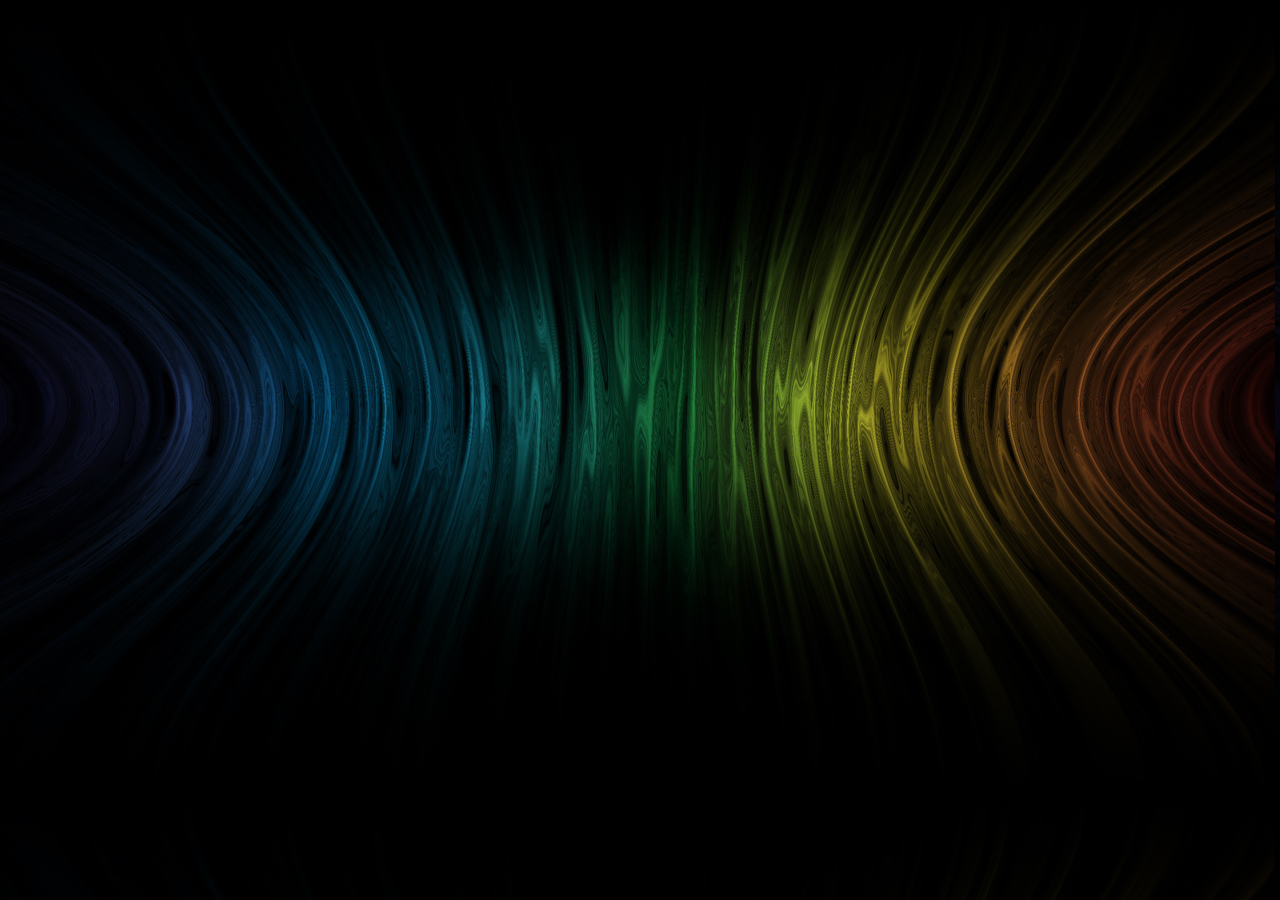
<file: public_html/D3/index.html>
<!DOCTYPE html>
<title>FINALLY!!</title>
<link rel="stylesheet" href="//netdna.bootstrapcdn.com/bootstrap/3.1.1/css/bootstrap.min.css">
<link rel="stylesheet" href="style.css">

<body background="back2.png">
<div id="graph"></div>
<script src="http://d3js.org/d3.v3.min.js"></script>
<script src="http://d3js.org/queue.v1.min.js"></script>
<script src="http://d3js.org/topojson.v1.min.js"></script>
<script src="//cdnjs.clouflare.com/ajax/libs/loadash.js/2.4.1/loadash.js"></script>
<script src="code.js"></script>
</body>
</file>
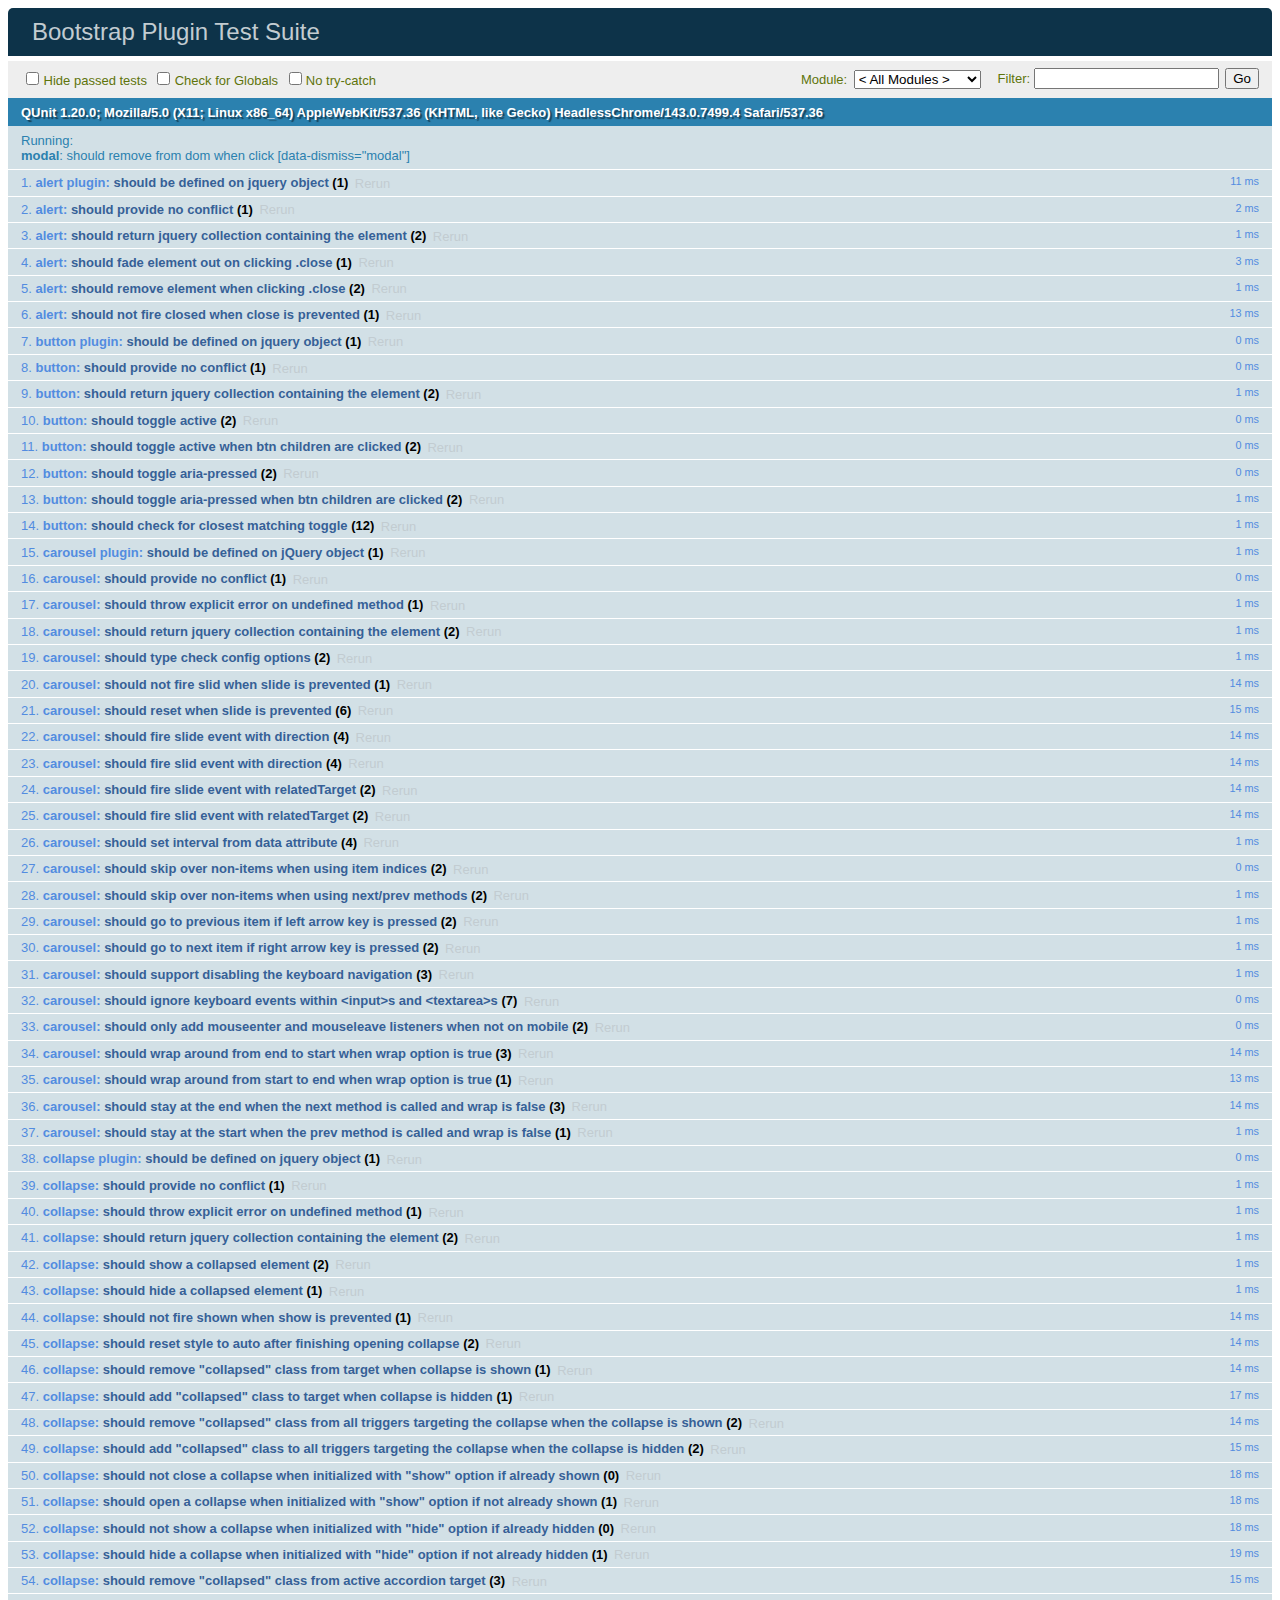
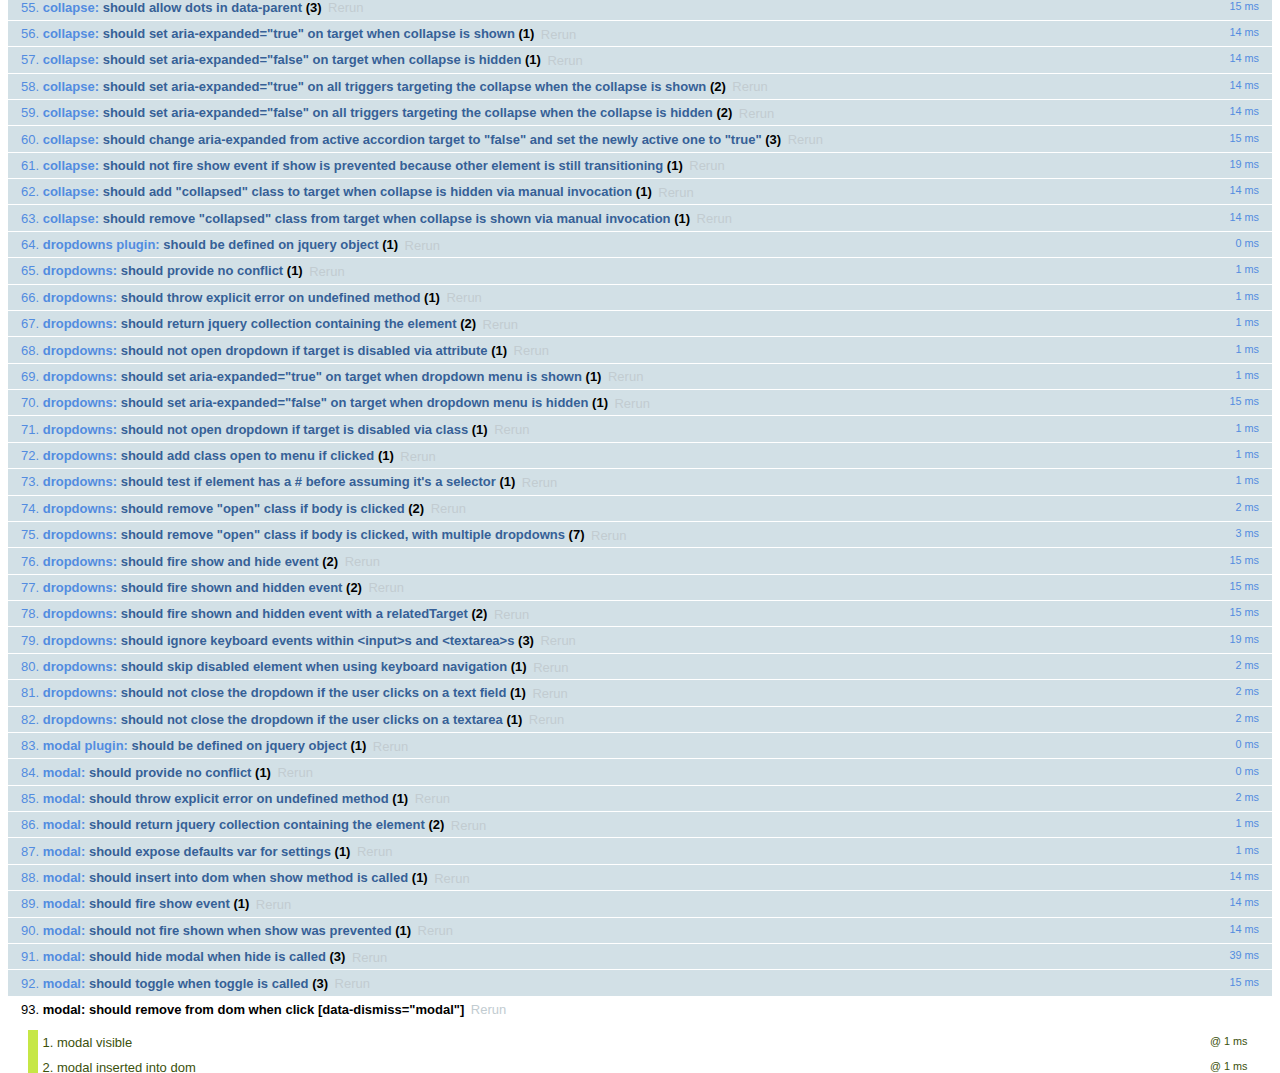
<file: public_html/finalDesign/bootstrap-4.0.0-alpha.2/js/tests/index.html>
<!DOCTYPE html>
<html>
  <head>
    <meta charset="utf-8">
    <title>Bootstrap Plugin Test Suite</title>
    <meta name="viewport" content="width=device-width, initial-scale=1">

    <!-- jQuery -->
    <script src="vendor/jquery.min.js"></script>
    <script src="vendor/tether.min.js"></script>
    <script>
      // Disable jQuery event aliases to ensure we don't accidentally use any of them
      (function () {
        var eventAliases = [
          'blur',
          'focus',
          'focusin',
          'focusout',
          'load',
          'resize',
          'scroll',
          'unload',
          'click',
          'dblclick',
          'mousedown',
          'mouseup',
          'mousemove',
          'mouseover',
          'mouseout',
          'mouseenter',
          'mouseleave',
          'change',
          'select',
          'submit',
          'keydown',
          'keypress',
          'keyup',
          'error',
          'contextmenu',
          'hover',
          'bind',
          'unbind',
          'delegate',
          'undelegate'
        ]
        for (var i = 0; i < eventAliases.length; i++) {
          $.fn[eventAliases[i]] = undefined
        }
      })()
    </script>

    <!-- QUnit -->
    <link rel="stylesheet" href="vendor/qunit.css" media="screen">
    <script src="vendor/qunit.js"></script>
    <script>
      // See https://github.com/axemclion/grunt-saucelabs#test-result-details-with-qunit
      var log = []
      // Require assert.expect in each test
      QUnit.config.requireExpects = true
      QUnit.done(function (testResults) {
        var tests = []
        for (var i = 0, len = log.length; i < len; i++) {
          var details = log[i]
          tests.push({
            name: details.name,
            result: details.result,
            expected: details.expected,
            actual: details.actual,
            source: details.source
          })
        }
        testResults.tests = tests

        window.global_test_results = testResults
      })

      QUnit.testStart(function (testDetails) {
        $(window).scrollTop(0)
        QUnit.log(function (details) {
          if (!details.result) {
            details.name = testDetails.name
            log.push(details)
          }
        })
      })

      // Cleanup
      QUnit.testDone(function () {
        $('#qunit-fixture').empty()
        $('#modal-test, .modal-backdrop').remove()
      })

      // Display fixture on-screen on iOS to avoid false positives
      if (/iPhone|iPad|iPod/.test(navigator.userAgent)) {
        QUnit.begin(function() {
          $('#qunit-fixture').css({ top: 0, left: 0 })
        })

        QUnit.done(function () {
          $('#qunit-fixture').css({ top: '', left: '' })
        })
      }

      // Disable deprecated global QUnit method aliases in preparation for QUnit v2
      (function () {
        var methodNames = [
          'async',
          'asyncTest',
          'deepEqual',
          'equal',
          'expect',
          'module',
          'notDeepEqual',
          'notEqual',
          'notPropEqual',
          'notStrictEqual',
          'ok',
          'propEqual',
          'push',
          'start',
          'stop',
          'strictEqual',
          'test',
          'throws'
        ];
        for (var i = 0; i < methodNames.length; i++) {
          var methodName = methodNames[i];
          window[methodName] = undefined;
        }
      })();
    </script>

    <!-- es6 Plugin sources -->
    <script src="../../js/dist/util.js"></script>
    <script src="../../js/dist/alert.js"></script>
    <script src="../../js/dist/button.js"></script>
    <script src="../../js/dist/carousel.js"></script>
    <script src="../../js/dist/collapse.js"></script>
    <script src="../../js/dist/dropdown.js"></script>
    <script src="../../js/dist/modal.js"></script>
    <script src="../../js/dist/scrollspy.js"></script>
    <script src="../../js/dist/tab.js"></script>
    <script src="../../js/dist/tooltip.js"></script>
    <script src="../../js/dist/popover.js"></script>

    <!-- Unit tests -->
    <script src="unit/alert.js"></script>
    <script src="unit/button.js"></script>
    <script src="unit/carousel.js"></script>
    <script src="unit/collapse.js"></script>
    <script src="unit/dropdown.js"></script>
    <script src="unit/modal.js"></script>
    <script src="unit/scrollspy.js"></script>
    <script src="unit/tab.js"></script>
    <script src="unit/tooltip.js"></script>
    <script src="unit/popover.js"></script>

  </head>
  <body>
    <div id="qunit-container">
      <div id="qunit"></div>
      <div id="qunit-fixture"></div>
    </div>
  </body>
</html>
</file>
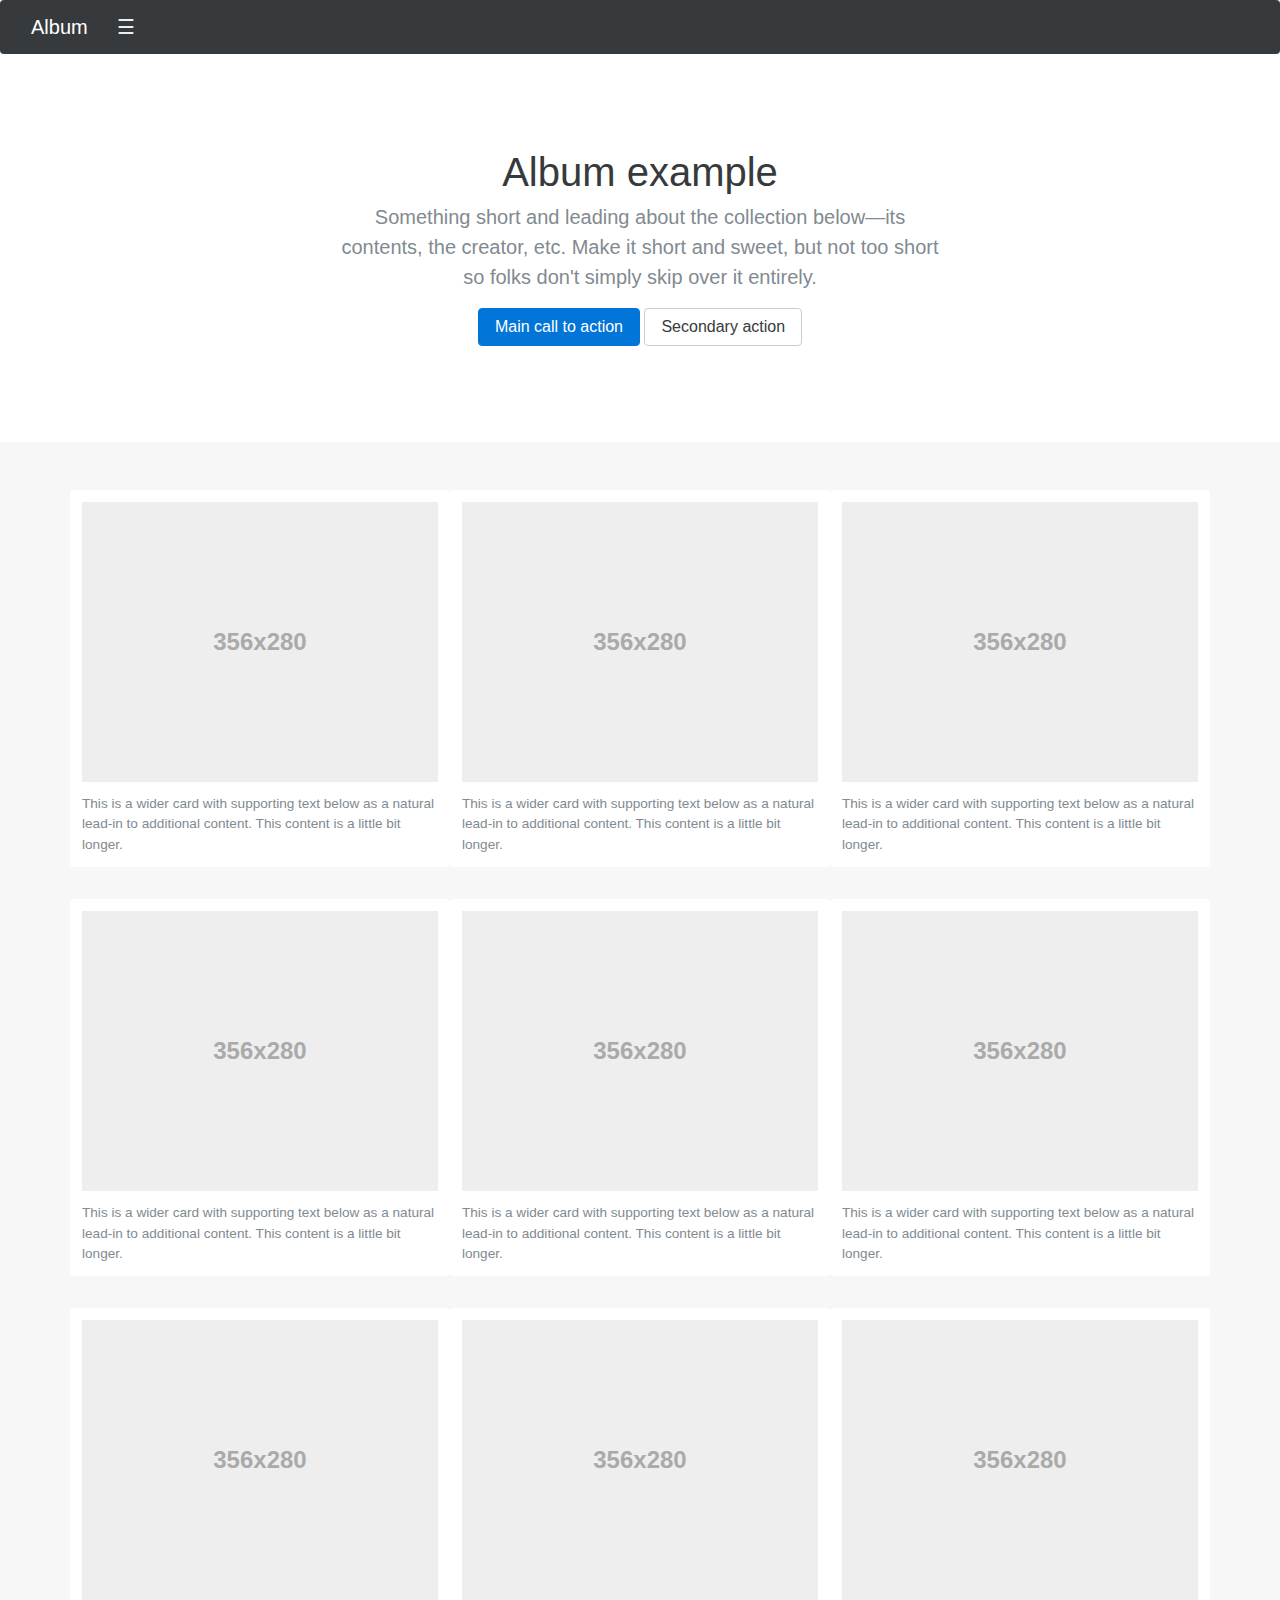
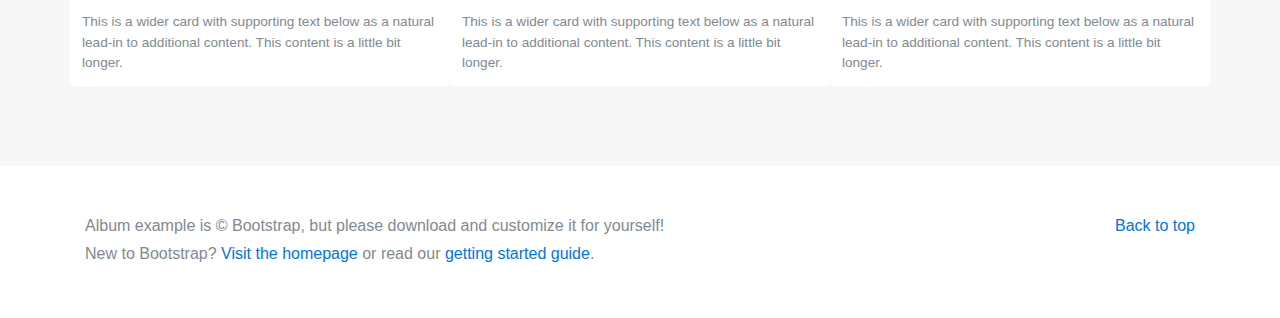
<file: public_html/finalDesign/bootstrap-4.0.0-alpha.2/docs/examples/album/index.html>
<!DOCTYPE html>
<html lang="en">
  <head>
    <meta charset="utf-8">
    <meta http-equiv="X-UA-Compatible" content="IE=edge">
    <meta name="viewport" content="width=device-width, initial-scale=1, shrink-to-fit=no">
    <meta name="description" content="">
    <meta name="author" content="">
    <link rel="icon" href="../../favicon.ico">

    <title>Album example for Bootstrap</title>

    <!-- Bootstrap core CSS -->
    <link href="../../dist/css/bootstrap.min.css" rel="stylesheet">

    <!-- Custom styles for this template -->
    <link href="album.css" rel="stylesheet">
  </head>

  <body>

    <div class="navbar-collapse collapse inverse" id="navbar-header">
      <div class="container-fluid">
        <div class="about">
          <h4>About</h4>
          <p class="text-muted">Add some information about the album below, the author, or any other background context. Make it a few sentences long so folks can pick up some informative tidbits. Then, link them off to some social networking sites or contact information.</p>
        </div>
        <div class="social">
          <h4>Contact</h4>
          <ul class="list-unstyled">
            <li><a href="#">Follow on Twitter</a></li>
            <li><a href="#">Like on Facebook</a></li>
            <li><a href="#">Email me</a></li>
          </ul>
        </div>
      </div>
    </div>
    <div class="navbar navbar-static-top navbar-dark bg-inverse">
      <div class="container-fluid">
        <button class="navbar-toggler" type="button" data-toggle="collapse" data-target="#navbar-header">
          &#9776;
        </button>
        <a href="#" class="navbar-brand">Album</a>
      </div>
    </div>

    <section class="jumbotron text-xs-center">
      <div class="container">
        <h1 class="jumbotron-heading">Album example</h1>
        <p class="lead text-muted">Something short and leading about the collection below—its contents, the creator, etc. Make it short and sweet, but not too short so folks don't simply skip over it entirely.</p>
        <p>
          <a href="#" class="btn btn-primary">Main call to action</a>
          <a href="#" class="btn btn-secondary">Secondary action</a>
        </p>
      </div>
    </section>

    <div class="album text-muted">
      <div class="container">

        <div class="row">
          <div class="card">
            <img data-src="holder.js/100px280/thumb" alt="Card image cap">
            <p class="card-text">This is a wider card with supporting text below as a natural lead-in to additional content. This content is a little bit longer.</p>
          </div>
          <div class="card">
            <img data-src="holder.js/100px280/thumb" alt="Card image cap">
            <p class="card-text">This is a wider card with supporting text below as a natural lead-in to additional content. This content is a little bit longer.</p>
          </div>
          <div class="card">
            <img data-src="holder.js/100px280/thumb" alt="Card image cap">
            <p class="card-text">This is a wider card with supporting text below as a natural lead-in to additional content. This content is a little bit longer.</p>
          </div>

          <div class="card">
            <img data-src="holder.js/100px280/thumb" alt="Card image cap">
            <p class="card-text">This is a wider card with supporting text below as a natural lead-in to additional content. This content is a little bit longer.</p>
          </div>
          <div class="card">
            <img data-src="holder.js/100px280/thumb" alt="Card image cap">
            <p class="card-text">This is a wider card with supporting text below as a natural lead-in to additional content. This content is a little bit longer.</p>
          </div>
          <div class="card">
            <img data-src="holder.js/100px280/thumb" alt="Card image cap">
            <p class="card-text">This is a wider card with supporting text below as a natural lead-in to additional content. This content is a little bit longer.</p>
          </div>

          <div class="card">
            <img data-src="holder.js/100px280/thumb" alt="Card image cap">
            <p class="card-text">This is a wider card with supporting text below as a natural lead-in to additional content. This content is a little bit longer.</p>
          </div>
          <div class="card">
            <img data-src="holder.js/100px280/thumb" alt="Card image cap">
            <p class="card-text">This is a wider card with supporting text below as a natural lead-in to additional content. This content is a little bit longer.</p>
          </div>
          <div class="card">
            <img data-src="holder.js/100px280/thumb" alt="Card image cap">
            <p class="card-text">This is a wider card with supporting text below as a natural lead-in to additional content. This content is a little bit longer.</p>
          </div>
        </div>

      </div>
    </div>

    <footer class="text-muted">
      <div class="container">
        <p class="pull-xs-right">
          <a href="#">Back to top</a>
        </p>
        <p>Album example is &copy; Bootstrap, but please download and customize it for yourself!</p>
        <p>New to Bootstrap? <a href="../../">Visit the homepage</a> or read our <a href="../../getting-started/">getting started guide</a>.</p>
      </div>
    </footer>

    <!-- Bootstrap core JavaScript
    ================================================== -->
    <!-- Placed at the end of the document so the pages load faster -->
    <script src="https://ajax.googleapis.com/ajax/libs/jquery/2.1.4/jquery.min.js"></script>
    <script>window.jQuery || document.write('<script src="../../assets/js/vendor/jquery.min.js"><\/script>')</script>
    <script src="../../assets/js/vendor/holder.min.js"></script>
    <script>
      $(function () {
        Holder.addTheme("thumb", { background: "#55595c", foreground: "#eceeef", text: "Thumbnail" });
      });
    </script>
    <script src="../../dist/js/bootstrap.min.js"></script>
    <!-- IE10 viewport hack for Surface/desktop Windows 8 bug -->
    <script src="../../assets/js/ie10-viewport-bug-workaround.js"></script>
  </body>
</html>
</file>
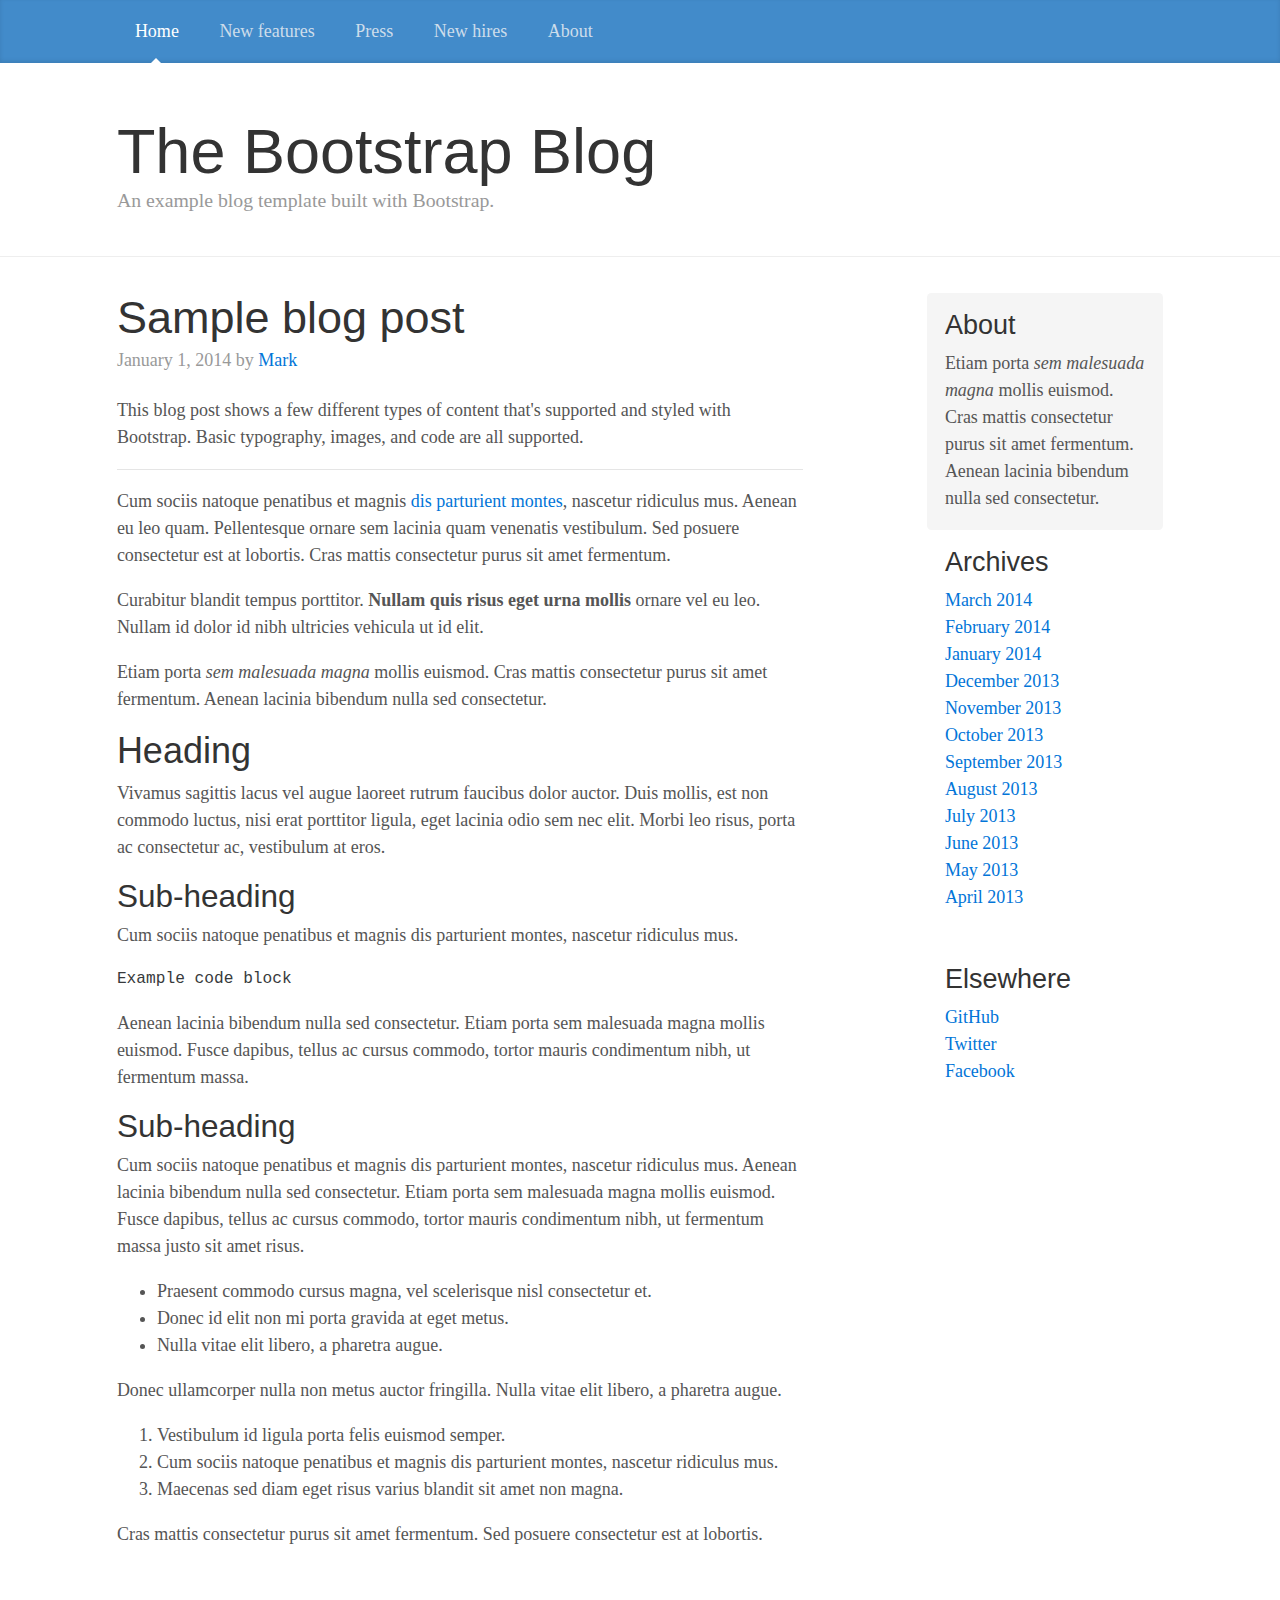
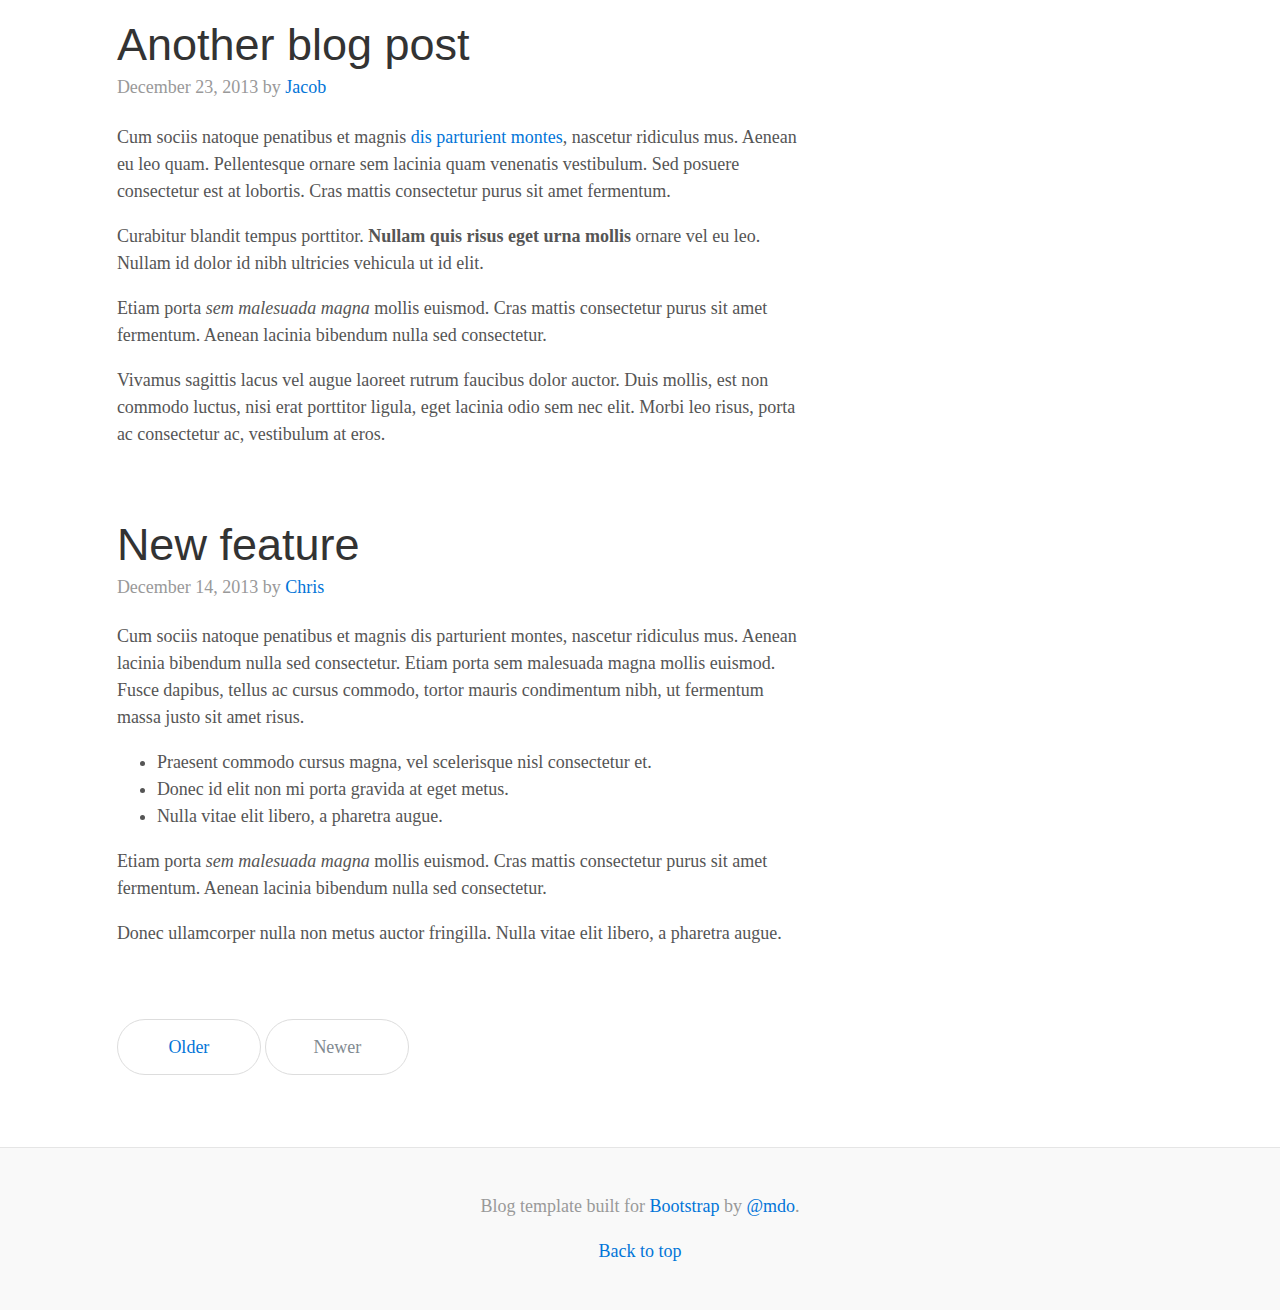
<file: public_html/finalDesign/bootstrap-4.0.0-alpha.2/docs/examples/blog/index.html>
<!DOCTYPE html>
<html lang="en">
  <head>
    <meta charset="utf-8">
    <meta http-equiv="X-UA-Compatible" content="IE=edge">
    <meta name="viewport" content="width=device-width, initial-scale=1, shrink-to-fit=no">
    <!-- The above 3 meta tags *must* come first in the head; any other head content must come *after* these tags -->
    <meta name="description" content="">
    <meta name="author" content="">
    <link rel="icon" href="../../favicon.ico">

    <title>Blog Template for Bootstrap</title>

    <!-- Bootstrap core CSS -->
    <link href="../../dist/css/bootstrap.min.css" rel="stylesheet">

    <!-- Custom styles for this template -->
    <link href="blog.css" rel="stylesheet">
  </head>

  <body>

    <div class="blog-masthead">
      <div class="container">
        <nav class="nav blog-nav">
          <a class="nav-link active" href="#">Home</a>
          <a class="nav-link" href="#">New features</a>
          <a class="nav-link" href="#">Press</a>
          <a class="nav-link" href="#">New hires</a>
          <a class="nav-link" href="#">About</a>
        </nav>
      </div>
    </div>

    <div class="blog-header">
      <div class="container">
        <h1 class="blog-title">The Bootstrap Blog</h1>
        <p class="lead blog-description">An example blog template built with Bootstrap.</p>
      </div>
    </div>

    <div class="container">

      <div class="row">

        <div class="col-sm-8 blog-main">

          <div class="blog-post">
            <h2 class="blog-post-title">Sample blog post</h2>
            <p class="blog-post-meta">January 1, 2014 by <a href="#">Mark</a></p>

            <p>This blog post shows a few different types of content that's supported and styled with Bootstrap. Basic typography, images, and code are all supported.</p>
            <hr>
            <p>Cum sociis natoque penatibus et magnis <a href="#">dis parturient montes</a>, nascetur ridiculus mus. Aenean eu leo quam. Pellentesque ornare sem lacinia quam venenatis vestibulum. Sed posuere consectetur est at lobortis. Cras mattis consectetur purus sit amet fermentum.</p>
            <blockquote>
              <p>Curabitur blandit tempus porttitor. <strong>Nullam quis risus eget urna mollis</strong> ornare vel eu leo. Nullam id dolor id nibh ultricies vehicula ut id elit.</p>
            </blockquote>
            <p>Etiam porta <em>sem malesuada magna</em> mollis euismod. Cras mattis consectetur purus sit amet fermentum. Aenean lacinia bibendum nulla sed consectetur.</p>
            <h2>Heading</h2>
            <p>Vivamus sagittis lacus vel augue laoreet rutrum faucibus dolor auctor. Duis mollis, est non commodo luctus, nisi erat porttitor ligula, eget lacinia odio sem nec elit. Morbi leo risus, porta ac consectetur ac, vestibulum at eros.</p>
            <h3>Sub-heading</h3>
            <p>Cum sociis natoque penatibus et magnis dis parturient montes, nascetur ridiculus mus.</p>
            <pre><code>Example code block</code></pre>
            <p>Aenean lacinia bibendum nulla sed consectetur. Etiam porta sem malesuada magna mollis euismod. Fusce dapibus, tellus ac cursus commodo, tortor mauris condimentum nibh, ut fermentum massa.</p>
            <h3>Sub-heading</h3>
            <p>Cum sociis natoque penatibus et magnis dis parturient montes, nascetur ridiculus mus. Aenean lacinia bibendum nulla sed consectetur. Etiam porta sem malesuada magna mollis euismod. Fusce dapibus, tellus ac cursus commodo, tortor mauris condimentum nibh, ut fermentum massa justo sit amet risus.</p>
            <ul>
              <li>Praesent commodo cursus magna, vel scelerisque nisl consectetur et.</li>
              <li>Donec id elit non mi porta gravida at eget metus.</li>
              <li>Nulla vitae elit libero, a pharetra augue.</li>
            </ul>
            <p>Donec ullamcorper nulla non metus auctor fringilla. Nulla vitae elit libero, a pharetra augue.</p>
            <ol>
              <li>Vestibulum id ligula porta felis euismod semper.</li>
              <li>Cum sociis natoque penatibus et magnis dis parturient montes, nascetur ridiculus mus.</li>
              <li>Maecenas sed diam eget risus varius blandit sit amet non magna.</li>
            </ol>
            <p>Cras mattis consectetur purus sit amet fermentum. Sed posuere consectetur est at lobortis.</p>
          </div><!-- /.blog-post -->

          <div class="blog-post">
            <h2 class="blog-post-title">Another blog post</h2>
            <p class="blog-post-meta">December 23, 2013 by <a href="#">Jacob</a></p>

            <p>Cum sociis natoque penatibus et magnis <a href="#">dis parturient montes</a>, nascetur ridiculus mus. Aenean eu leo quam. Pellentesque ornare sem lacinia quam venenatis vestibulum. Sed posuere consectetur est at lobortis. Cras mattis consectetur purus sit amet fermentum.</p>
            <blockquote>
              <p>Curabitur blandit tempus porttitor. <strong>Nullam quis risus eget urna mollis</strong> ornare vel eu leo. Nullam id dolor id nibh ultricies vehicula ut id elit.</p>
            </blockquote>
            <p>Etiam porta <em>sem malesuada magna</em> mollis euismod. Cras mattis consectetur purus sit amet fermentum. Aenean lacinia bibendum nulla sed consectetur.</p>
            <p>Vivamus sagittis lacus vel augue laoreet rutrum faucibus dolor auctor. Duis mollis, est non commodo luctus, nisi erat porttitor ligula, eget lacinia odio sem nec elit. Morbi leo risus, porta ac consectetur ac, vestibulum at eros.</p>
          </div><!-- /.blog-post -->

          <div class="blog-post">
            <h2 class="blog-post-title">New feature</h2>
            <p class="blog-post-meta">December 14, 2013 by <a href="#">Chris</a></p>

            <p>Cum sociis natoque penatibus et magnis dis parturient montes, nascetur ridiculus mus. Aenean lacinia bibendum nulla sed consectetur. Etiam porta sem malesuada magna mollis euismod. Fusce dapibus, tellus ac cursus commodo, tortor mauris condimentum nibh, ut fermentum massa justo sit amet risus.</p>
            <ul>
              <li>Praesent commodo cursus magna, vel scelerisque nisl consectetur et.</li>
              <li>Donec id elit non mi porta gravida at eget metus.</li>
              <li>Nulla vitae elit libero, a pharetra augue.</li>
            </ul>
            <p>Etiam porta <em>sem malesuada magna</em> mollis euismod. Cras mattis consectetur purus sit amet fermentum. Aenean lacinia bibendum nulla sed consectetur.</p>
            <p>Donec ullamcorper nulla non metus auctor fringilla. Nulla vitae elit libero, a pharetra augue.</p>
          </div><!-- /.blog-post -->

          <nav>
            <ul class="pager">
              <li><a href="#">Older</a></li>
              <li class="disabled"><a href="#">Newer</a></li>
            </ul>
          </nav>

        </div><!-- /.blog-main -->

        <div class="col-sm-3 col-sm-offset-1 blog-sidebar">
          <div class="sidebar-module sidebar-module-inset">
            <h4>About</h4>
            <p>Etiam porta <em>sem malesuada magna</em> mollis euismod. Cras mattis consectetur purus sit amet fermentum. Aenean lacinia bibendum nulla sed consectetur.</p>
          </div>
          <div class="sidebar-module">
            <h4>Archives</h4>
            <ol class="list-unstyled">
              <li><a href="#">March 2014</a></li>
              <li><a href="#">February 2014</a></li>
              <li><a href="#">January 2014</a></li>
              <li><a href="#">December 2013</a></li>
              <li><a href="#">November 2013</a></li>
              <li><a href="#">October 2013</a></li>
              <li><a href="#">September 2013</a></li>
              <li><a href="#">August 2013</a></li>
              <li><a href="#">July 2013</a></li>
              <li><a href="#">June 2013</a></li>
              <li><a href="#">May 2013</a></li>
              <li><a href="#">April 2013</a></li>
            </ol>
          </div>
          <div class="sidebar-module">
            <h4>Elsewhere</h4>
            <ol class="list-unstyled">
              <li><a href="#">GitHub</a></li>
              <li><a href="#">Twitter</a></li>
              <li><a href="#">Facebook</a></li>
            </ol>
          </div>
        </div><!-- /.blog-sidebar -->

      </div><!-- /.row -->

    </div><!-- /.container -->

    <footer class="blog-footer">
      <p>Blog template built for <a href="http://getbootstrap.com">Bootstrap</a> by <a href="https://twitter.com/mdo">@mdo</a>.</p>
      <p>
        <a href="#">Back to top</a>
      </p>
    </footer>


    <!-- Bootstrap core JavaScript
    ================================================== -->
    <!-- Placed at the end of the document so the pages load faster -->
    <script src="https://ajax.googleapis.com/ajax/libs/jquery/2.1.4/jquery.min.js"></script>
    <script>window.jQuery || document.write('<script src="../../assets/js/vendor/jquery.min.js"><\/script>')</script>
    <script src="../../dist/js/bootstrap.min.js"></script>
    <!-- IE10 viewport hack for Surface/desktop Windows 8 bug -->
    <script src="../../assets/js/ie10-viewport-bug-workaround.js"></script>
  </body>
</html>
</file>
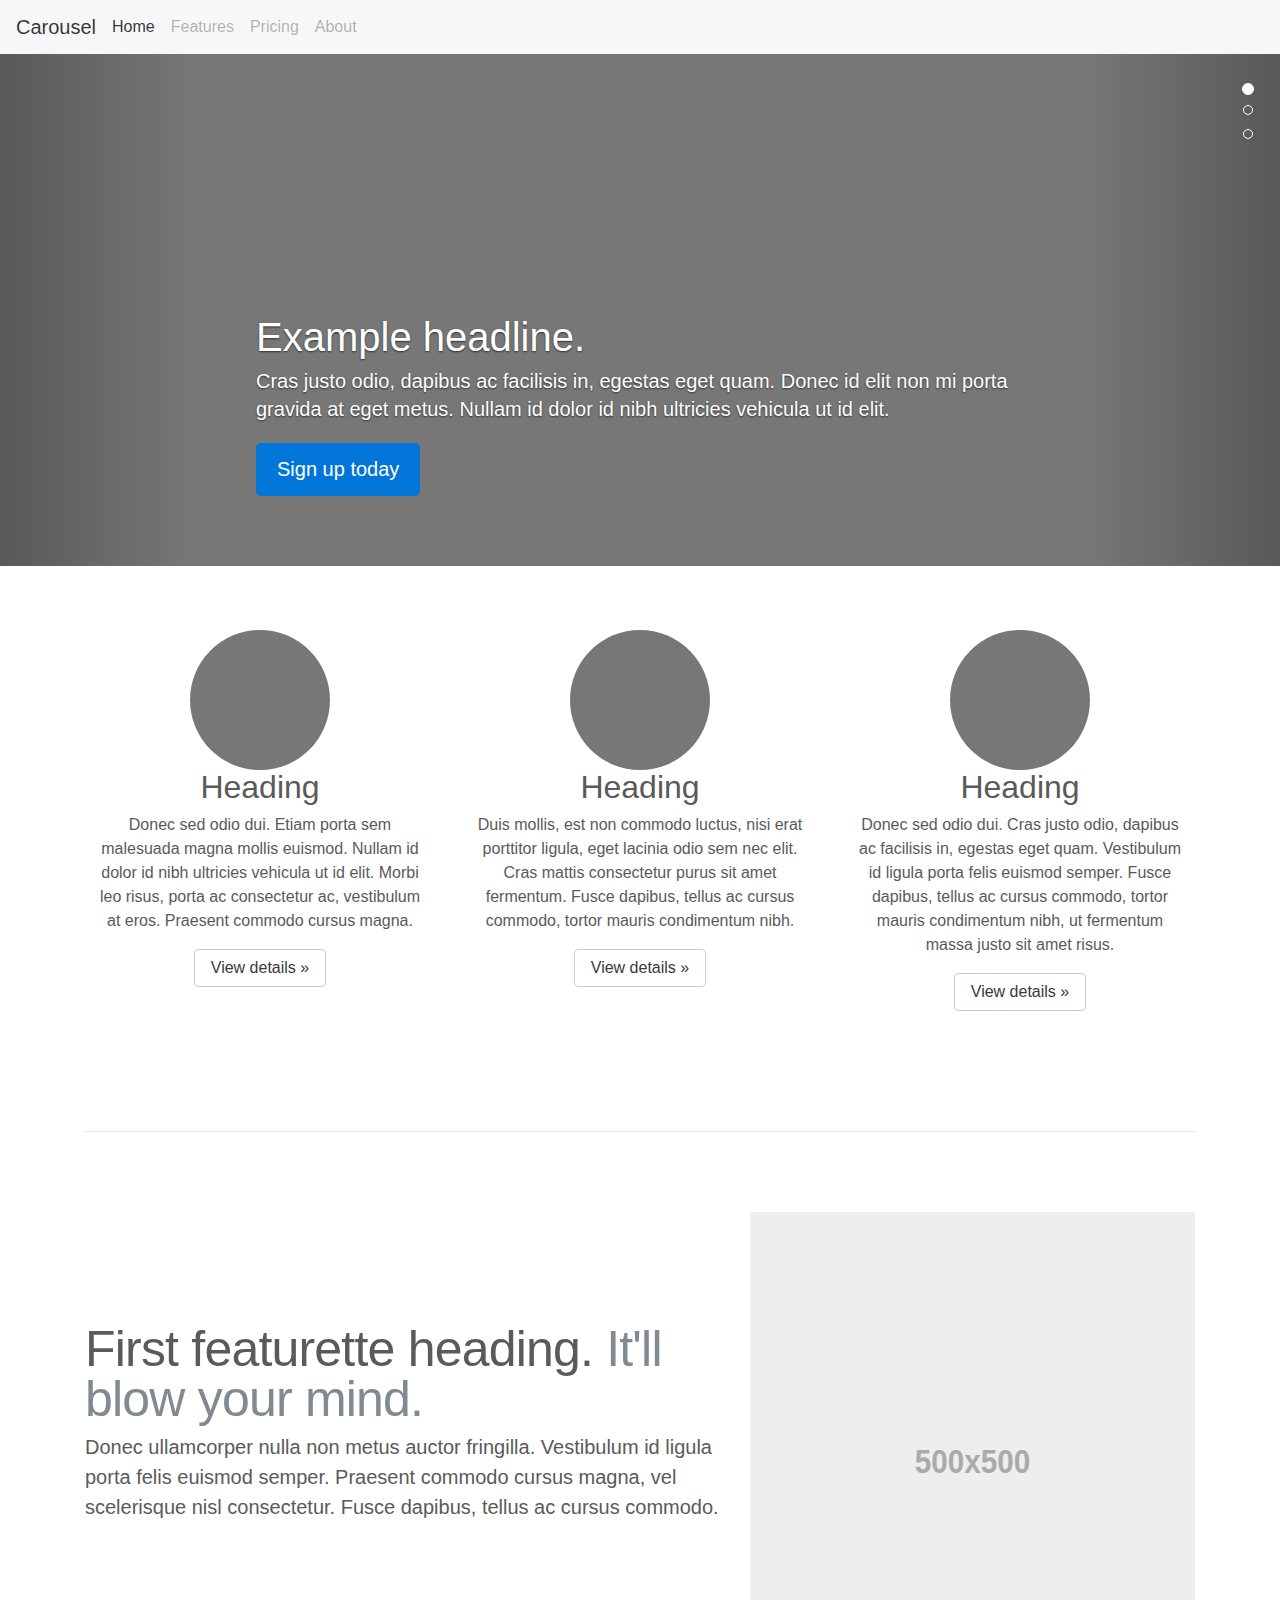
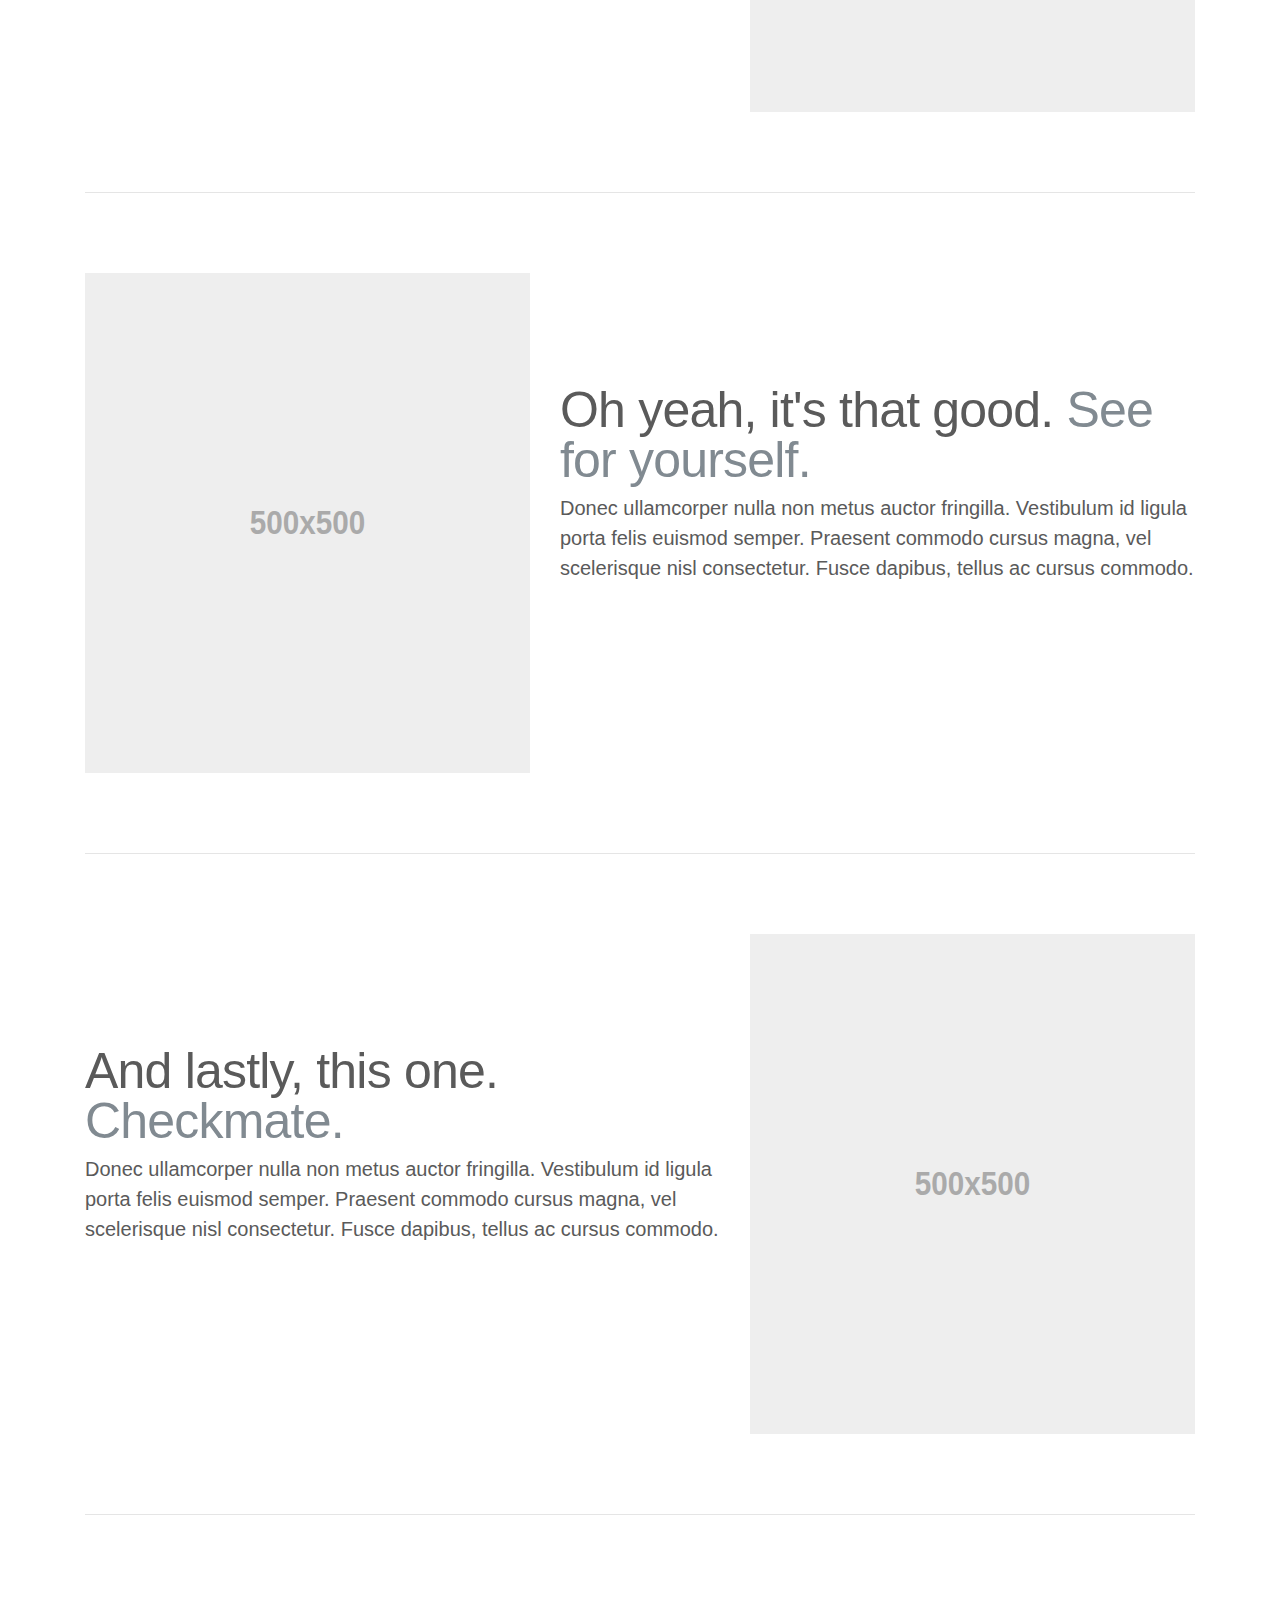
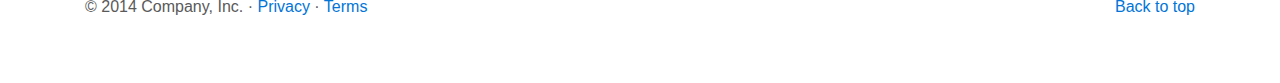
<file: public_html/finalDesign/bootstrap-4.0.0-alpha.2/docs/examples/carousel/index.html>
<!DOCTYPE html>
<html lang="en">
  <head>
    <meta charset="utf-8">
    <meta http-equiv="X-UA-Compatible" content="IE=edge">
    <meta name="viewport" content="width=device-width, initial-scale=1, shrink-to-fit=no">
    <!-- The above 3 meta tags *must* come first in the head; any other head content must come *after* these tags -->
    <meta name="description" content="">
    <meta name="author" content="">
    <link rel="icon" href="../../favicon.ico">

    <title>Carousel Template for Bootstrap</title>

    <!-- Bootstrap core CSS -->
    <link href="../../dist/css/bootstrap.min.css" rel="stylesheet">

    <!-- Custom styles for this template -->
    <link href="carousel.css" rel="stylesheet">
  </head>
  <body>

    <nav class="navbar navbar-static-top navbar-light bg-faded">
      <a href="#" class="navbar-brand">Carousel</a>
      <ul class="nav navbar-nav">
        <li class="nav-item active">
          <a class="nav-link" href="#">Home <span class="sr-only">(current)</span></a>
        </li>
        <li class="nav-item">
          <a class="nav-link" href="#">Features</a>
        </li>
        <li class="nav-item">
          <a class="nav-link" href="#">Pricing</a>
        </li>
        <li class="nav-item">
          <a class="nav-link" href="#">About</a>
        </li>
      </ul>
    </nav>


    <!-- Carousel
    ================================================== -->
    <div id="myCarousel" class="carousel slide" data-ride="carousel">
      <!-- Indicators -->
      <ol class="carousel-indicators">
        <li data-target="#myCarousel" data-slide-to="0" class="active"></li>
        <li data-target="#myCarousel" data-slide-to="1"></li>
        <li data-target="#myCarousel" data-slide-to="2"></li>
      </ol>
      <div class="carousel-inner" role="listbox">
        <div class="carousel-item active">
          <img class="first-slide" src="[data-uri]" alt="First slide">
          <div class="container">
            <div class="carousel-caption text-xs-left">
              <h1>Example headline.</h1>
              <p>Cras justo odio, dapibus ac facilisis in, egestas eget quam. Donec id elit non mi porta gravida at eget metus. Nullam id dolor id nibh ultricies vehicula ut id elit.</p>
              <p><a class="btn btn-lg btn-primary" href="#" role="button">Sign up today</a></p>
            </div>
          </div>
        </div>
        <div class="carousel-item">
          <img class="second-slide" src="[data-uri]" alt="Second slide">
          <div class="container">
            <div class="carousel-caption">
              <h1>Another example headline.</h1>
              <p>Cras justo odio, dapibus ac facilisis in, egestas eget quam. Donec id elit non mi porta gravida at eget metus. Nullam id dolor id nibh ultricies vehicula ut id elit.</p>
              <p><a class="btn btn-lg btn-primary" href="#" role="button">Learn more</a></p>
            </div>
          </div>
        </div>
        <div class="carousel-item">
          <img class="third-slide" src="[data-uri]" alt="Third slide">
          <div class="container">
            <div class="carousel-caption text-xs-right">
              <h1>One more for good measure.</h1>
              <p>Cras justo odio, dapibus ac facilisis in, egestas eget quam. Donec id elit non mi porta gravida at eget metus. Nullam id dolor id nibh ultricies vehicula ut id elit.</p>
              <p><a class="btn btn-lg btn-primary" href="#" role="button">Browse gallery</a></p>
            </div>
          </div>
        </div>
      </div>
      <a class="left carousel-control" href="#myCarousel" role="button" data-slide="prev">
        <span class="glyphicon glyphicon-chevron-left" aria-hidden="true"></span>
        <span class="sr-only">Previous</span>
      </a>
      <a class="right carousel-control" href="#myCarousel" role="button" data-slide="next">
        <span class="glyphicon glyphicon-chevron-right" aria-hidden="true"></span>
        <span class="sr-only">Next</span>
      </a>
    </div><!-- /.carousel -->


    <!-- Marketing messaging and featurettes
    ================================================== -->
    <!-- Wrap the rest of the page in another container to center all the content. -->

    <div class="container marketing">

      <!-- Three columns of text below the carousel -->
      <div class="row">
        <div class="col-lg-4">
          <img class="img-circle" src="[data-uri]" alt="Generic placeholder image" width="140" height="140">
          <h2>Heading</h2>
          <p>Donec sed odio dui. Etiam porta sem malesuada magna mollis euismod. Nullam id dolor id nibh ultricies vehicula ut id elit. Morbi leo risus, porta ac consectetur ac, vestibulum at eros. Praesent commodo cursus magna.</p>
          <p><a class="btn btn-secondary" href="#" role="button">View details &raquo;</a></p>
        </div><!-- /.col-lg-4 -->
        <div class="col-lg-4">
          <img class="img-circle" src="[data-uri]" alt="Generic placeholder image" width="140" height="140">
          <h2>Heading</h2>
          <p>Duis mollis, est non commodo luctus, nisi erat porttitor ligula, eget lacinia odio sem nec elit. Cras mattis consectetur purus sit amet fermentum. Fusce dapibus, tellus ac cursus commodo, tortor mauris condimentum nibh.</p>
          <p><a class="btn btn-secondary" href="#" role="button">View details &raquo;</a></p>
        </div><!-- /.col-lg-4 -->
        <div class="col-lg-4">
          <img class="img-circle" src="[data-uri]" alt="Generic placeholder image" width="140" height="140">
          <h2>Heading</h2>
          <p>Donec sed odio dui. Cras justo odio, dapibus ac facilisis in, egestas eget quam. Vestibulum id ligula porta felis euismod semper. Fusce dapibus, tellus ac cursus commodo, tortor mauris condimentum nibh, ut fermentum massa justo sit amet risus.</p>
          <p><a class="btn btn-secondary" href="#" role="button">View details &raquo;</a></p>
        </div><!-- /.col-lg-4 -->
      </div><!-- /.row -->


      <!-- START THE FEATURETTES -->

      <hr class="featurette-divider">

      <div class="row featurette">
        <div class="col-md-7">
          <h2 class="featurette-heading">First featurette heading. <span class="text-muted">It'll blow your mind.</span></h2>
          <p class="lead">Donec ullamcorper nulla non metus auctor fringilla. Vestibulum id ligula porta felis euismod semper. Praesent commodo cursus magna, vel scelerisque nisl consectetur. Fusce dapibus, tellus ac cursus commodo.</p>
        </div>
        <div class="col-md-5">
          <img class="featurette-image img-fluid center-block" data-src="holder.js/500x500/auto" alt="Generic placeholder image">
        </div>
      </div>

      <hr class="featurette-divider">

      <div class="row featurette">
        <div class="col-md-7 col-md-push-5">
          <h2 class="featurette-heading">Oh yeah, it's that good. <span class="text-muted">See for yourself.</span></h2>
          <p class="lead">Donec ullamcorper nulla non metus auctor fringilla. Vestibulum id ligula porta felis euismod semper. Praesent commodo cursus magna, vel scelerisque nisl consectetur. Fusce dapibus, tellus ac cursus commodo.</p>
        </div>
        <div class="col-md-5 col-md-pull-7">
          <img class="featurette-image img-fluid center-block" data-src="holder.js/500x500/auto" alt="Generic placeholder image">
        </div>
      </div>

      <hr class="featurette-divider">

      <div class="row featurette">
        <div class="col-md-7">
          <h2 class="featurette-heading">And lastly, this one. <span class="text-muted">Checkmate.</span></h2>
          <p class="lead">Donec ullamcorper nulla non metus auctor fringilla. Vestibulum id ligula porta felis euismod semper. Praesent commodo cursus magna, vel scelerisque nisl consectetur. Fusce dapibus, tellus ac cursus commodo.</p>
        </div>
        <div class="col-md-5">
          <img class="featurette-image img-fluid center-block" data-src="holder.js/500x500/auto" alt="Generic placeholder image">
        </div>
      </div>

      <hr class="featurette-divider">

      <!-- /END THE FEATURETTES -->


      <!-- FOOTER -->
      <footer>
        <p class="pull-xs-right"><a href="#">Back to top</a></p>
        <p>&copy; 2014 Company, Inc. &middot; <a href="#">Privacy</a> &middot; <a href="#">Terms</a></p>
      </footer>

    </div><!-- /.container -->


    <!-- Bootstrap core JavaScript
    ================================================== -->
    <!-- Placed at the end of the document so the pages load faster -->
    <script src="https://ajax.googleapis.com/ajax/libs/jquery/2.1.4/jquery.min.js"></script>
    <script>window.jQuery || document.write('<script src="../../assets/js/vendor/jquery.min.js"><\/script>')</script>
    <script src="../../dist/js/bootstrap.min.js"></script>
    <!-- Just to make our placeholder images work. Don't actually copy the next line! -->
    <script src="../../assets/js/vendor/holder.min.js"></script>
    <!-- IE10 viewport hack for Surface/desktop Windows 8 bug -->
    <script src="../../assets/js/ie10-viewport-bug-workaround.js"></script>
  </body>
</html>
</file>
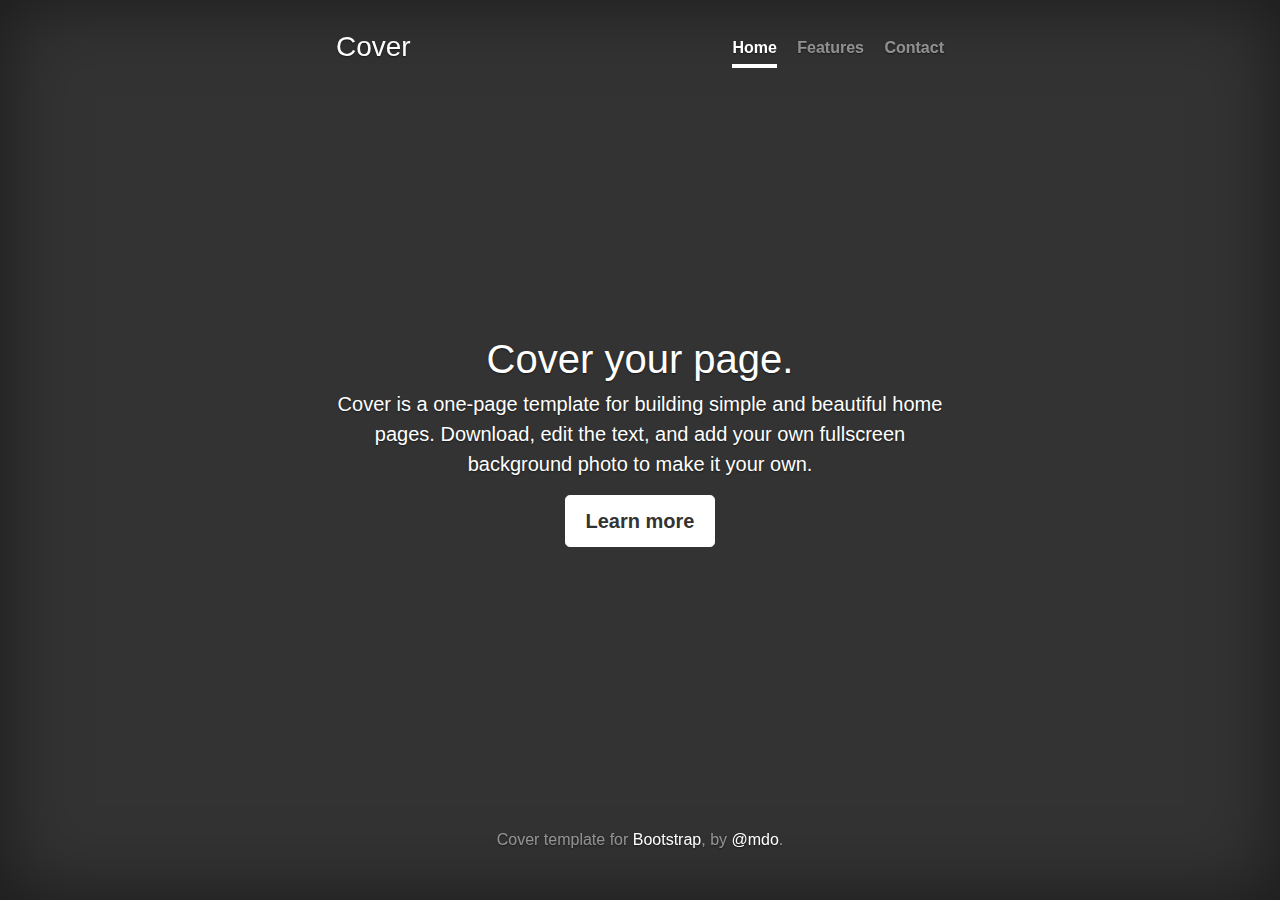
<file: public_html/finalDesign/bootstrap-4.0.0-alpha.2/docs/examples/cover/index.html>
<!DOCTYPE html>
<html lang="en">
  <head>
    <meta charset="utf-8">
    <meta http-equiv="X-UA-Compatible" content="IE=edge">
    <meta name="viewport" content="width=device-width, initial-scale=1, shrink-to-fit=no">
    <!-- The above 3 meta tags *must* come first in the head; any other head content must come *after* these tags -->
    <meta name="description" content="">
    <meta name="author" content="">
    <link rel="icon" href="../../favicon.ico">

    <title>Cover Template for Bootstrap</title>

    <!-- Bootstrap core CSS -->
    <link href="../../dist/css/bootstrap.min.css" rel="stylesheet">

    <!-- Custom styles for this template -->
    <link href="cover.css" rel="stylesheet">
  </head>

  <body>

    <div class="site-wrapper">

      <div class="site-wrapper-inner">

        <div class="cover-container">

          <div class="masthead clearfix">
            <div class="inner">
              <h3 class="masthead-brand">Cover</h3>
              <nav class="nav nav-masthead">
                <a class="nav-link active" href="#">Home</a>
                <a class="nav-link" href="#">Features</a>
                <a class="nav-link" href="#">Contact</a>
              </nav>
            </div>
          </div>

          <div class="inner cover">
            <h1 class="cover-heading">Cover your page.</h1>
            <p class="lead">Cover is a one-page template for building simple and beautiful home pages. Download, edit the text, and add your own fullscreen background photo to make it your own.</p>
            <p class="lead">
              <a href="#" class="btn btn-lg btn-secondary">Learn more</a>
            </p>
          </div>

          <div class="mastfoot">
            <div class="inner">
              <p>Cover template for <a href="http://getbootstrap.com">Bootstrap</a>, by <a href="https://twitter.com/mdo">@mdo</a>.</p>
            </div>
          </div>

        </div>

      </div>

    </div>

    <!-- Bootstrap core JavaScript
    ================================================== -->
    <!-- Placed at the end of the document so the pages load faster -->
    <script src="https://ajax.googleapis.com/ajax/libs/jquery/2.1.4/jquery.min.js"></script>
    <script>window.jQuery || document.write('<script src="../../assets/js/vendor/jquery.min.js"><\/script>')</script>
    <script src="../../dist/js/bootstrap.min.js"></script>
    <!-- IE10 viewport hack for Surface/desktop Windows 8 bug -->
    <script src="../../assets/js/ie10-viewport-bug-workaround.js"></script>
  </body>
</html>
</file>
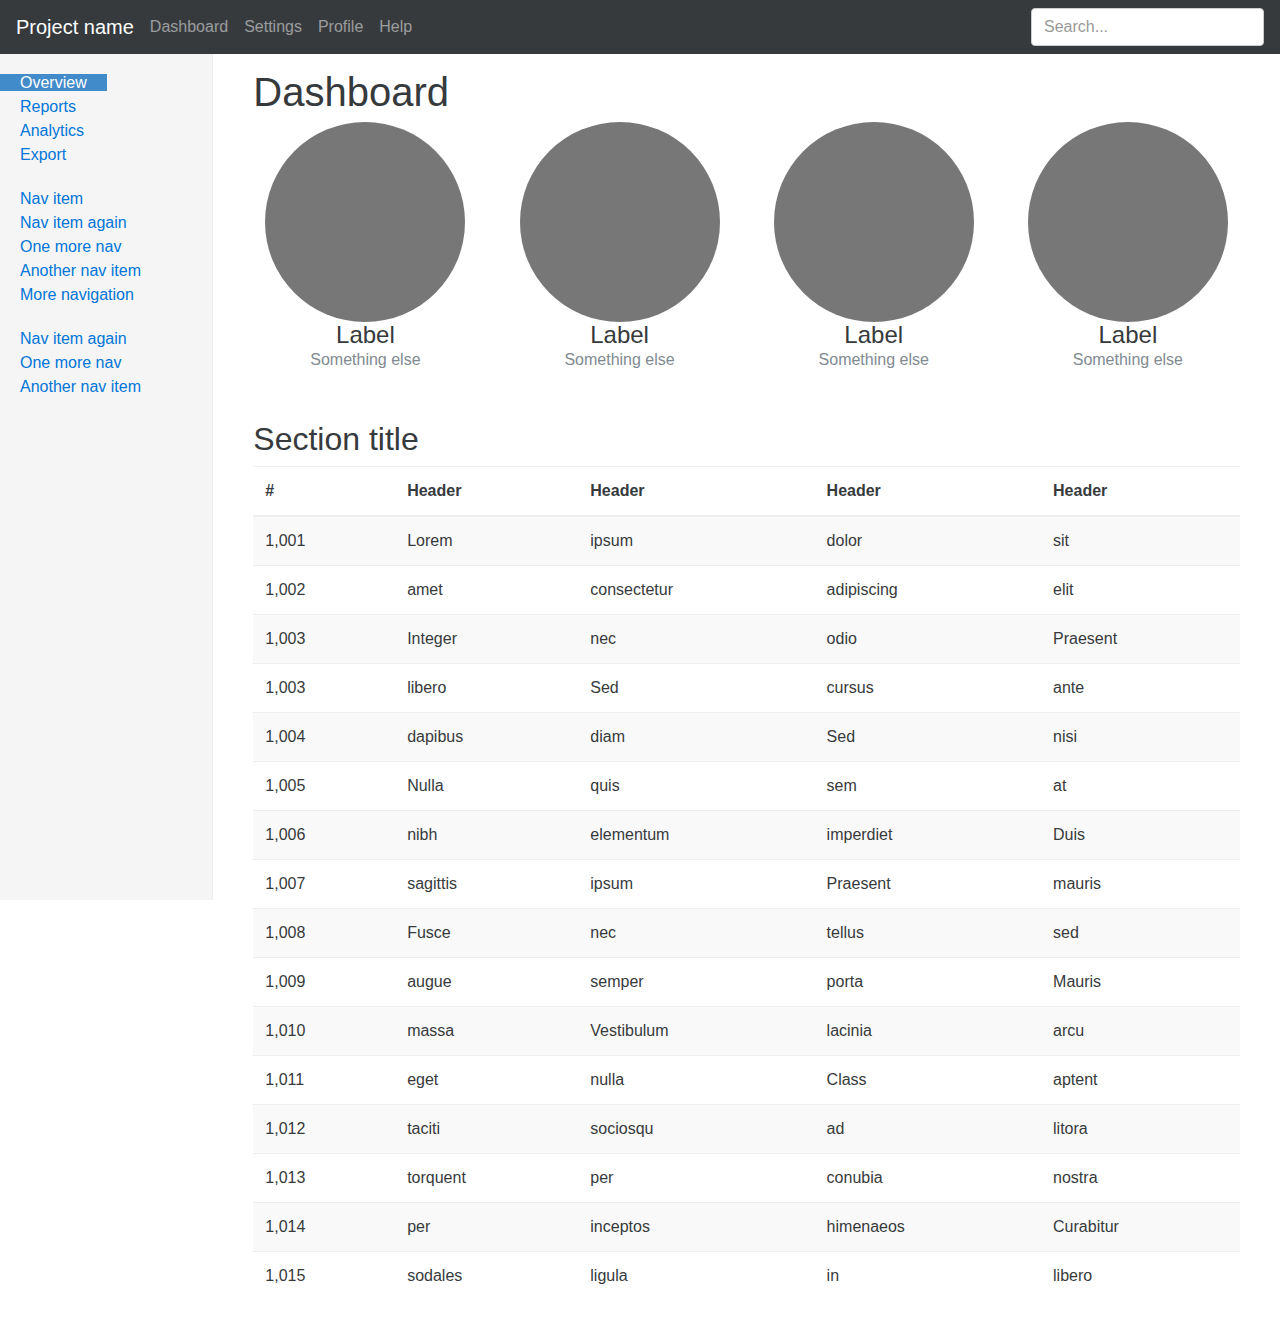
<file: public_html/finalDesign/bootstrap-4.0.0-alpha.2/docs/examples/dashboard/index.html>
<!DOCTYPE html>
<html lang="en">
  <head>
    <meta charset="utf-8">
    <meta http-equiv="X-UA-Compatible" content="IE=edge">
    <meta name="viewport" content="width=device-width, initial-scale=1, shrink-to-fit=no">
    <!-- The above 3 meta tags *must* come first in the head; any other head content must come *after* these tags -->
    <meta name="description" content="">
    <meta name="author" content="">
    <link rel="icon" href="../../favicon.ico">

    <title>Dashboard Template for Bootstrap</title>

    <!-- Bootstrap core CSS -->
    <link href="../../dist/css/bootstrap.min.css" rel="stylesheet">

    <!-- Custom styles for this template -->
    <link href="dashboard.css" rel="stylesheet">
  </head>

  <body>

    <nav class="navbar navbar-dark navbar-fixed-top bg-inverse">
      <button type="button" class="navbar-toggler hidden-sm-up" data-toggle="collapse" data-target="#navbar" aria-expanded="false" aria-controls="navbar">
        <span class="sr-only">Toggle navigation</span>
        <span class="icon-bar"></span>
        <span class="icon-bar"></span>
        <span class="icon-bar"></span>
      </button>
      <a class="navbar-brand" href="#">Project name</a>
      <div id="navbar">
        <nav class="nav navbar-nav pull-xs-left">
          <a class="nav-item nav-link" href="#">Dashboard</a>
          <a class="nav-item nav-link" href="#">Settings</a>
          <a class="nav-item nav-link" href="#">Profile</a>
          <a class="nav-item nav-link" href="#">Help</a>
        </nav>
        <form class="pull-xs-right">
          <input type="text" class="form-control" placeholder="Search...">
        </form>
      </div>
    </nav>

    <div class="container-fluid">
      <div class="row">
        <div class="col-sm-3 col-md-2 sidebar">
          <ul class="nav nav-sidebar">
            <li class="active"><a href="#">Overview <span class="sr-only">(current)</span></a></li>
            <li><a href="#">Reports</a></li>
            <li><a href="#">Analytics</a></li>
            <li><a href="#">Export</a></li>
          </ul>
          <ul class="nav nav-sidebar">
            <li><a href="">Nav item</a></li>
            <li><a href="">Nav item again</a></li>
            <li><a href="">One more nav</a></li>
            <li><a href="">Another nav item</a></li>
            <li><a href="">More navigation</a></li>
          </ul>
          <ul class="nav nav-sidebar">
            <li><a href="">Nav item again</a></li>
            <li><a href="">One more nav</a></li>
            <li><a href="">Another nav item</a></li>
          </ul>
        </div>
        <div class="col-sm-9 col-sm-offset-3 col-md-10 col-md-offset-2 main">
          <h1 class="page-header">Dashboard</h1>

          <div class="row placeholders">
            <div class="col-xs-6 col-sm-3 placeholder">
              <img src="[data-uri]" width="200" height="200" class="img-fluid" alt="Generic placeholder thumbnail">
              <h4>Label</h4>
              <span class="text-muted">Something else</span>
            </div>
            <div class="col-xs-6 col-sm-3 placeholder">
              <img src="[data-uri]" width="200" height="200" class="img-fluid" alt="Generic placeholder thumbnail">
              <h4>Label</h4>
              <span class="text-muted">Something else</span>
            </div>
            <div class="col-xs-6 col-sm-3 placeholder">
              <img src="[data-uri]" width="200" height="200" class="img-fluid" alt="Generic placeholder thumbnail">
              <h4>Label</h4>
              <span class="text-muted">Something else</span>
            </div>
            <div class="col-xs-6 col-sm-3 placeholder">
              <img src="[data-uri]" width="200" height="200" class="img-fluid" alt="Generic placeholder thumbnail">
              <h4>Label</h4>
              <span class="text-muted">Something else</span>
            </div>
          </div>

          <h2>Section title</h2>
          <div class="table-responsive">
            <table class="table table-striped">
              <thead>
                <tr>
                  <th>#</th>
                  <th>Header</th>
                  <th>Header</th>
                  <th>Header</th>
                  <th>Header</th>
                </tr>
              </thead>
              <tbody>
                <tr>
                  <td>1,001</td>
                  <td>Lorem</td>
                  <td>ipsum</td>
                  <td>dolor</td>
                  <td>sit</td>
                </tr>
                <tr>
                  <td>1,002</td>
                  <td>amet</td>
                  <td>consectetur</td>
                  <td>adipiscing</td>
                  <td>elit</td>
                </tr>
                <tr>
                  <td>1,003</td>
                  <td>Integer</td>
                  <td>nec</td>
                  <td>odio</td>
                  <td>Praesent</td>
                </tr>
                <tr>
                  <td>1,003</td>
                  <td>libero</td>
                  <td>Sed</td>
                  <td>cursus</td>
                  <td>ante</td>
                </tr>
                <tr>
                  <td>1,004</td>
                  <td>dapibus</td>
                  <td>diam</td>
                  <td>Sed</td>
                  <td>nisi</td>
                </tr>
                <tr>
                  <td>1,005</td>
                  <td>Nulla</td>
                  <td>quis</td>
                  <td>sem</td>
                  <td>at</td>
                </tr>
                <tr>
                  <td>1,006</td>
                  <td>nibh</td>
                  <td>elementum</td>
                  <td>imperdiet</td>
                  <td>Duis</td>
                </tr>
                <tr>
                  <td>1,007</td>
                  <td>sagittis</td>
                  <td>ipsum</td>
                  <td>Praesent</td>
                  <td>mauris</td>
                </tr>
                <tr>
                  <td>1,008</td>
                  <td>Fusce</td>
                  <td>nec</td>
                  <td>tellus</td>
                  <td>sed</td>
                </tr>
                <tr>
                  <td>1,009</td>
                  <td>augue</td>
                  <td>semper</td>
                  <td>porta</td>
                  <td>Mauris</td>
                </tr>
                <tr>
                  <td>1,010</td>
                  <td>massa</td>
                  <td>Vestibulum</td>
                  <td>lacinia</td>
                  <td>arcu</td>
                </tr>
                <tr>
                  <td>1,011</td>
                  <td>eget</td>
                  <td>nulla</td>
                  <td>Class</td>
                  <td>aptent</td>
                </tr>
                <tr>
                  <td>1,012</td>
                  <td>taciti</td>
                  <td>sociosqu</td>
                  <td>ad</td>
                  <td>litora</td>
                </tr>
                <tr>
                  <td>1,013</td>
                  <td>torquent</td>
                  <td>per</td>
                  <td>conubia</td>
                  <td>nostra</td>
                </tr>
                <tr>
                  <td>1,014</td>
                  <td>per</td>
                  <td>inceptos</td>
                  <td>himenaeos</td>
                  <td>Curabitur</td>
                </tr>
                <tr>
                  <td>1,015</td>
                  <td>sodales</td>
                  <td>ligula</td>
                  <td>in</td>
                  <td>libero</td>
                </tr>
              </tbody>
            </table>
          </div>
        </div>
      </div>
    </div>

    <!-- Bootstrap core JavaScript
    ================================================== -->
    <!-- Placed at the end of the document so the pages load faster -->
    <script src="https://ajax.googleapis.com/ajax/libs/jquery/2.1.4/jquery.min.js"></script>
    <script>window.jQuery || document.write('<script src="../../assets/js/vendor/jquery.min.js"><\/script>')</script>
    <script src="../../dist/js/bootstrap.min.js"></script>
    <!-- Just to make our placeholder images work. Don't actually copy the next line! -->
    <script src="../../assets/js/vendor/holder.min.js"></script>
    <!-- IE10 viewport hack for Surface/desktop Windows 8 bug -->
    <script src="../../assets/js/ie10-viewport-bug-workaround.js"></script>
  </body>
</html>
</file>
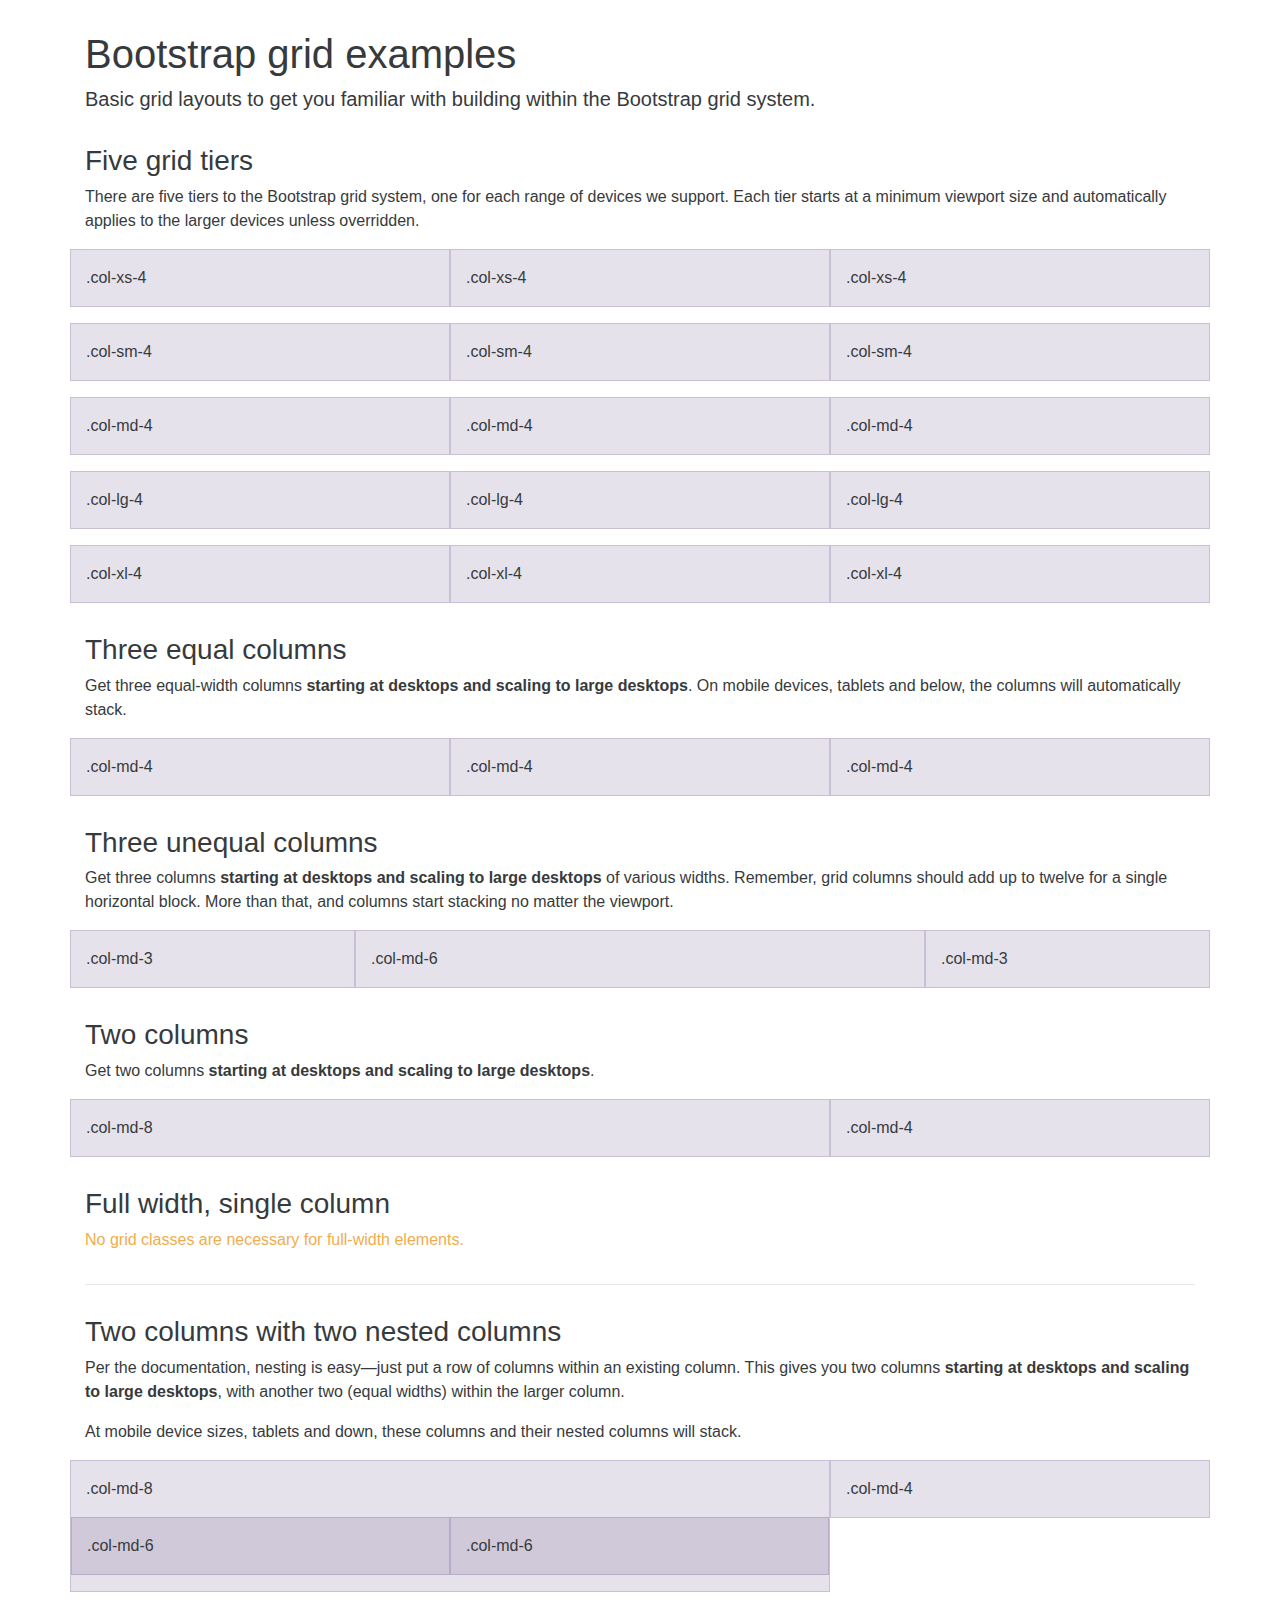
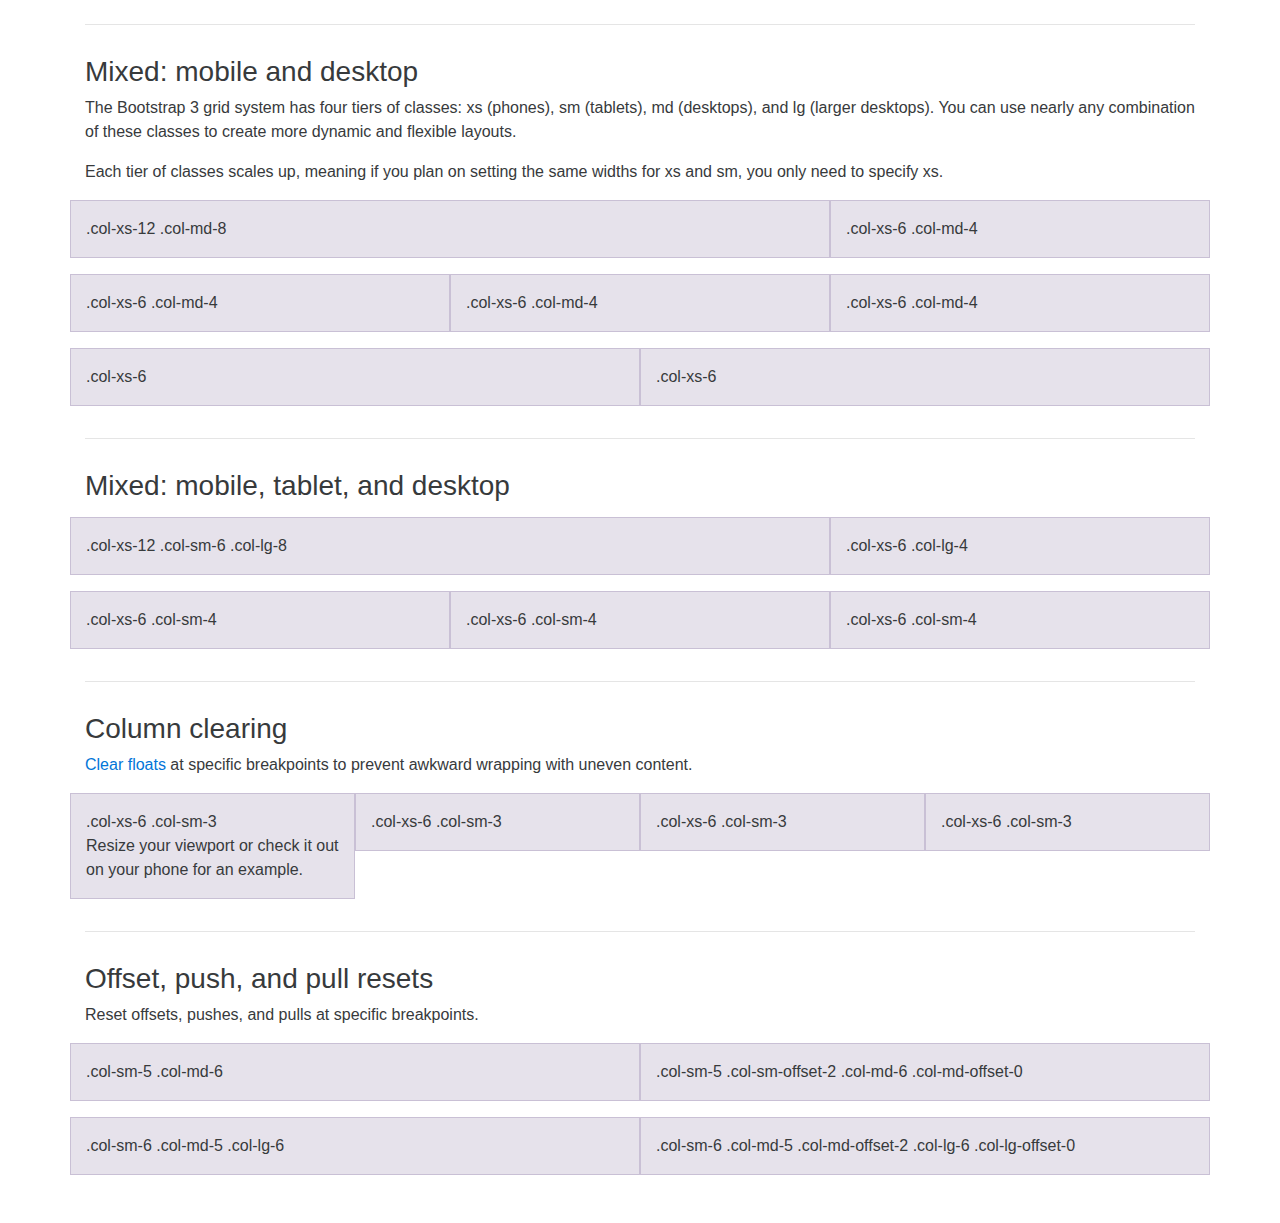
<file: public_html/finalDesign/bootstrap-4.0.0-alpha.2/docs/examples/grid/index.html>
<!DOCTYPE html>
<html lang="en">
  <head>
    <meta charset="utf-8">
    <meta http-equiv="X-UA-Compatible" content="IE=edge">
    <meta name="viewport" content="width=device-width, initial-scale=1, shrink-to-fit=no">
    <!-- The above 3 meta tags *must* come first in the head; any other head content must come *after* these tags -->
    <meta name="description" content="">
    <meta name="author" content="">
    <link rel="icon" href="../../favicon.ico">

    <title>Grid Template for Bootstrap</title>

    <!-- Bootstrap core CSS -->
    <link href="../../dist/css/bootstrap.min.css" rel="stylesheet">

    <!-- Custom styles for this template -->
    <link href="grid.css" rel="stylesheet">
  </head>

  <body>
    <div class="container">

      <div class="page-header">
        <h1>Bootstrap grid examples</h1>
        <p class="lead">Basic grid layouts to get you familiar with building within the Bootstrap grid system.</p>
      </div>

      <h3>Five grid tiers</h3>
      <p>There are five tiers to the Bootstrap grid system, one for each range of devices we support. Each tier starts at a minimum viewport size and automatically applies to the larger devices unless overridden.</p>

<div class="row">
  <div class="col-xs-4">.col-xs-4</div>
  <div class="col-xs-4">.col-xs-4</div>
  <div class="col-xs-4">.col-xs-4</div>
</div>

<div class="row">
  <div class="col-sm-4">.col-sm-4</div>
  <div class="col-sm-4">.col-sm-4</div>
  <div class="col-sm-4">.col-sm-4</div>
</div>

<div class="row">
  <div class="col-md-4">.col-md-4</div>
  <div class="col-md-4">.col-md-4</div>
  <div class="col-md-4">.col-md-4</div>
</div>

<div class="row">
  <div class="col-lg-4">.col-lg-4</div>
  <div class="col-lg-4">.col-lg-4</div>
  <div class="col-lg-4">.col-lg-4</div>
</div>

<div class="row">
  <div class="col-xl-4">.col-xl-4</div>
  <div class="col-xl-4">.col-xl-4</div>
  <div class="col-xl-4">.col-xl-4</div>
</div>

      <h3>Three equal columns</h3>
      <p>Get three equal-width columns <strong>starting at desktops and scaling to large desktops</strong>. On mobile devices, tablets and below, the columns will automatically stack.</p>
      <div class="row">
        <div class="col-md-4">.col-md-4</div>
        <div class="col-md-4">.col-md-4</div>
        <div class="col-md-4">.col-md-4</div>
      </div>

      <h3>Three unequal columns</h3>
      <p>Get three columns <strong>starting at desktops and scaling to large desktops</strong> of various widths. Remember, grid columns should add up to twelve for a single horizontal block. More than that, and columns start stacking no matter the viewport.</p>
      <div class="row">
        <div class="col-md-3">.col-md-3</div>
        <div class="col-md-6">.col-md-6</div>
        <div class="col-md-3">.col-md-3</div>
      </div>

      <h3>Two columns</h3>
      <p>Get two columns <strong>starting at desktops and scaling to large desktops</strong>.</p>
      <div class="row">
        <div class="col-md-8">.col-md-8</div>
        <div class="col-md-4">.col-md-4</div>
      </div>

      <h3>Full width, single column</h3>
      <p class="text-warning">No grid classes are necessary for full-width elements.</p>

      <hr>

      <h3>Two columns with two nested columns</h3>
      <p>Per the documentation, nesting is easy—just put a row of columns within an existing column. This gives you two columns <strong>starting at desktops and scaling to large desktops</strong>, with another two (equal widths) within the larger column.</p>
      <p>At mobile device sizes, tablets and down, these columns and their nested columns will stack.</p>
      <div class="row">
        <div class="col-md-8">
          .col-md-8
          <div class="row">
            <div class="col-md-6">.col-md-6</div>
            <div class="col-md-6">.col-md-6</div>
          </div>
        </div>
        <div class="col-md-4">.col-md-4</div>
      </div>

      <hr>

      <h3>Mixed: mobile and desktop</h3>
      <p>The Bootstrap 3 grid system has four tiers of classes: xs (phones), sm (tablets), md (desktops), and lg (larger desktops). You can use nearly any combination of these classes to create more dynamic and flexible layouts.</p>
      <p>Each tier of classes scales up, meaning if you plan on setting the same widths for xs and sm, you only need to specify xs.</p>
      <div class="row">
        <div class="col-xs-12 col-md-8">.col-xs-12 .col-md-8</div>
        <div class="col-xs-6 col-md-4">.col-xs-6 .col-md-4</div>
      </div>
      <div class="row">
        <div class="col-xs-6 col-md-4">.col-xs-6 .col-md-4</div>
        <div class="col-xs-6 col-md-4">.col-xs-6 .col-md-4</div>
        <div class="col-xs-6 col-md-4">.col-xs-6 .col-md-4</div>
      </div>
      <div class="row">
        <div class="col-xs-6">.col-xs-6</div>
        <div class="col-xs-6">.col-xs-6</div>
      </div>

      <hr>

      <h3>Mixed: mobile, tablet, and desktop</h3>
      <p></p>
      <div class="row">
        <div class="col-xs-12 col-sm-6 col-lg-8">.col-xs-12 .col-sm-6 .col-lg-8</div>
        <div class="col-xs-6 col-lg-4">.col-xs-6 .col-lg-4</div>
      </div>
      <div class="row">
        <div class="col-xs-6 col-sm-4">.col-xs-6 .col-sm-4</div>
        <div class="col-xs-6 col-sm-4">.col-xs-6 .col-sm-4</div>
        <div class="col-xs-6 col-sm-4">.col-xs-6 .col-sm-4</div>
      </div>

      <hr>

      <h3>Column clearing</h3>
      <p><a href="http://getbootstrap.com/css/#grid-responsive-resets">Clear floats</a> at specific breakpoints to prevent awkward wrapping with uneven content.</p>
      <div class="row">
        <div class="col-xs-6 col-sm-3">
          .col-xs-6 .col-sm-3
          <br>
          Resize your viewport or check it out on your phone for an example.
        </div>
        <div class="col-xs-6 col-sm-3">.col-xs-6 .col-sm-3</div>

        <!-- Add the extra clearfix for only the required viewport -->
        <div class="clearfix hidden-sm-up"></div>

        <div class="col-xs-6 col-sm-3">.col-xs-6 .col-sm-3</div>
        <div class="col-xs-6 col-sm-3">.col-xs-6 .col-sm-3</div>
      </div>

      <hr>

      <h3>Offset, push, and pull resets</h3>
      <p>Reset offsets, pushes, and pulls at specific breakpoints.</p>
      <div class="row">
        <div class="col-sm-5 col-md-6">.col-sm-5 .col-md-6</div>
        <div class="col-sm-5 col-sm-offset-2 col-md-6 col-md-offset-0">.col-sm-5 .col-sm-offset-2 .col-md-6 .col-md-offset-0</div>
      </div>
      <div class="row">
        <div class="col-sm-6 col-md-5 col-lg-6">.col-sm-6 .col-md-5 .col-lg-6</div>
        <div class="col-sm-6 col-md-5 col-md-offset-2 col-lg-6 col-lg-offset-0">.col-sm-6 .col-md-5 .col-md-offset-2 .col-lg-6 .col-lg-offset-0</div>
      </div>


    </div> <!-- /container -->


    <!-- Bootstrap core JavaScript
    ================================================== -->
    <!-- Placed at the end of the document so the pages load faster -->
    <!-- IE10 viewport hack for Surface/desktop Windows 8 bug -->
    <script src="../../assets/js/ie10-viewport-bug-workaround.js"></script>
  </body>
</html>
</file>
<file: public_html/D3/style.css>
.provincesNorm{
    stroke: black;
    stroke-linejoin: miter;
    stroke-width: 1px;
    cursor: pointer;

}

.provincesNorm2{
    stroke: black;
    stroke-linejoin: miter;
    stroke-width: 1px;
    cursor: pointer;
}
.provinceSel{
    stroke: black;
    stroke-linejoin: miter;
    stroke-width: 1px;
    cursor: pointer;
}

.provincesSmal{
    stroke: black;
    stroke-linejoin: miter;
    stroke-width: 1px;
    cursor: pointer;
}

.borders{
	fill: none;
	stroke: white;
	stroke-linejoin: miter;
	stroke-width: 0.5px;

}

.text{
	stroke: black;	
	fill: black;
	
}
.text2{
	stroke: white;	
	fill: white;
    font-size: 30px;
	
}

.rect2{
	fill: lightsteelblue;
    border-radius: 25px; 


}

.background {
  fill: none;
  pointer-events: all;
}
.body{
    background: url(back2.png);
    background-size: 100% 100%;

}
.line{
    stroke: black;
}
.line{
    stroke: lightblue;
    opacity: 1;
}
div.bar {
    display: inline-block;
    width: 20px;
    height: 75px;   /* We'll override this later */
    background-color: teal;
}
.axis path,
.axis line {
  fill: none;
  stroke: #fff;
  shape-rendering: crispEdges;
}

.bar {
  fill: white;
}

.x.axis path {
  display: none;
}
</file>
<file: public_html/finalDesign/bootstrap-4.0.0-alpha.2/docs/examples/album/album.css>
body {
  min-height: 75rem; /* Can be removed; just added for demo purposes */
}

.navbar {
  margin-bottom: 0;
}

.navbar-collapse .container-fluid {
  padding: 2rem 2.5rem;
  border-bottom: 1px solid #55595c;
}

.navbar-collapse h4 {
  color: #818a91;
}

.navbar-collapse .text-muted {
  color: #818a91;
}

.about {
  float: left;
  max-width: 30rem;
  margin-right: 3rem;
}

.social a {
  font-weight: 500;
  color: #eceeef;
}
.social a:hover {
  color: #fff;
}

.jumbotron {
  padding-top: 6rem;
  padding-bottom: 6rem;
  margin-bottom: 0;
  background-color: #fff;
}

.jumbotron p:last-child {
  margin-bottom: 0;
}

.jumbotron-heading {
  font-weight: 300;
}

.jumbotron .container {
  max-width: 40rem;
}

.album {
  min-height: 50rem; /* Can be removed; just added for demo purposes */
  padding-top: 3rem;
  padding-bottom: 3rem;
  background-color: #f7f7f7;
}

.card {
  float: left;
  width: 33.333%;
  padding: .75rem;
  margin-bottom: 2rem;
  border: 0;
}

.card > img {
  margin-bottom: .75rem;
}

.card-text {
  font-size: 85%;
}

footer {
  padding-top: 3rem;
  padding-bottom: 3rem;
}

footer p {
  margin-bottom: .25rem;
}
</file>
<file: public_html/finalDesign/bootstrap-4.0.0-alpha.2/docs/examples/blog/blog.css>
/*
 * Globals
 */

@media (min-width: 48em) {
  html {
    font-size: 18px;
  }
}

body {
  font-family: Georgia, "Times New Roman", Times, serif;
  color: #555;
}

h1, .h1,
h2, .h2,
h3, .h3,
h4, .h4,
h5, .h5,
h6, .h6 {
  font-family: "Helvetica Neue", Helvetica, Arial, sans-serif;
  font-weight: normal;
  color: #333;
}


/*
 * Override Bootstrap's default container.
 */

.container {
  max-width: 60rem;
}


/*
 * Masthead for nav
 */

.blog-masthead {
  margin-bottom: 3rem;
  background-color: #428bca;
  -webkit-box-shadow: inset 0 -.1rem .25rem rgba(0,0,0,.1);
          box-shadow: inset 0 -.1rem .25rem rgba(0,0,0,.1);
}

/* Nav links */
.nav-link {
  position: relative;
  padding: 1rem;
  font-weight: 500;
  color: #cdddeb;
}
.nav-link:hover,
.nav-link:focus {
  color: #fff;
  background-color: transparent;
}

/* Active state gets a caret at the bottom */
.nav-link.active {
  color: #fff;
}
.nav-link.active:after {
  position: absolute;
  bottom: 0;
  left: 50%;
  width: 0;
  height: 0;
  margin-left: -.3rem;
  vertical-align: middle;
  content: "";
  border-right: .3rem solid transparent;
  border-bottom: .3rem solid;
  border-left: .3rem solid transparent;
}


/*
 * Blog name and description
 */

.blog-header {
  padding-bottom: 1.25rem;
  margin-bottom: 2rem;
  border-bottom: .05rem solid #eee;
}
.blog-title {
  margin-bottom: 0;
  font-size: 2rem;
  font-weight: normal;
}
.blog-description {
  font-size: 1.1rem;
  color: #999;
}

@media (min-width: 40em) {
  .blog-title {
    font-size: 3.5rem;
  }
}


/*
 * Main column and sidebar layout
 */

/* Sidebar modules for boxing content */
.sidebar-module {
  padding: 1rem;
  /*margin: 0 -1rem 1rem;*/
}
.sidebar-module-inset {
  padding: 1rem;
  background-color: #f5f5f5;
  border-radius: .25rem;
}
.sidebar-module-inset p:last-child,
.sidebar-module-inset ul:last-child,
.sidebar-module-inset ol:last-child {
  margin-bottom: 0;
}


/* Pagination */
.pager {
  margin-bottom: 4rem;
  text-align: left;
}
.pager > li > a {
  width: 8rem;
  padding: .75rem 1.25rem;
  text-align: center;
  border-radius: 2rem;
}


/*
 * Blog posts
 */

.blog-post {
  margin-bottom: 4rem;
}
.blog-post-title {
  margin-bottom: .25rem;
  font-size: 2.5rem;
}
.blog-post-meta {
  margin-bottom: 1.25rem;
  color: #999;
}


/*
 * Footer
 */

.blog-footer {
  padding: 2.5rem 0;
  color: #999;
  text-align: center;
  background-color: #f9f9f9;
  border-top: .05rem solid #e5e5e5;
}
.blog-footer p:last-child {
  margin-bottom: 0;
}
</file>
<file: public_html/finalDesign/bootstrap-4.0.0-alpha.2/docs/examples/carousel/carousel.css>
/* GLOBAL STYLES
-------------------------------------------------- */
/* Padding below the footer and lighter body text */

body {
  padding-bottom: 3rem;
  color: #5a5a5a;
}


/* CUSTOMIZE THE CAROUSEL
-------------------------------------------------- */

/* Carousel base class */
.carousel {
  margin-bottom: 4rem;
}
/* Since positioning the image, we need to help out the caption */
.carousel-caption {
  z-index: 10;
}

/* Declare heights because of positioning of img element */
.carousel-item {
  height: 32rem;
  background-color: #777;
}
.carousel-item > img {
  position: absolute;
  top: 0;
  left: 0;
  min-width: 100%;
  height: 32rem;
}

.carousel-indicators {
  top: 1.5rem;
  right: 1.5rem;
  bottom: auto;
  left: auto;
  width: 1rem;
  margin-left: 0;
}

.carousel-indicators > li {
  margin-bottom: .25rem;
}


/* MARKETING CONTENT
-------------------------------------------------- */

/* Center align the text within the three columns below the carousel */
.marketing .col-lg-4 {
  margin-bottom: 1.5rem;
  text-align: center;
}
.marketing h2 {
  font-weight: normal;
}
.marketing .col-lg-4 p {
  margin-right: .75rem;
  margin-left: .75rem;
}


/* Featurettes
------------------------- */

.featurette-divider {
  margin: 5rem 0; /* Space out the Bootstrap <hr> more */
}

/* Thin out the marketing headings */
.featurette-heading {
  font-weight: 300;
  line-height: 1;
  letter-spacing: -.05rem;
}


/* RESPONSIVE CSS
-------------------------------------------------- */

@media (min-width: 40em) {
  /* Bump up size of carousel content */
  .carousel-caption p {
    margin-bottom: 1.25rem;
    font-size: 1.25rem;
    line-height: 1.4;
  }

  .featurette-heading {
    font-size: 50px;
  }
}

@media (min-width: 62em) {
  .featurette-heading {
    margin-top: 7rem;
  }
}
</file>
<file: public_html/finalDesign/bootstrap-4.0.0-alpha.2/docs/examples/cover/cover.css>
/*
 * Globals
 */

/* Links */
a,
a:focus,
a:hover {
  color: #fff;
}

/* Custom default button */
.btn-secondary,
.btn-secondary:hover,
.btn-secondary:focus {
  color: #333;
  text-shadow: none; /* Prevent inheritance from `body` */
  background-color: #fff;
  border: .05rem solid #fff;
}


/*
 * Base structure
 */

html,
body {
  height: 100%;
  background-color: #333;
}
body {
  color: #fff;
  text-align: center;
  text-shadow: 0 .05rem .1rem rgba(0,0,0,.5);
}

/* Extra markup and styles for table-esque vertical and horizontal centering */
.site-wrapper {
  display: table;
  width: 100%;
  height: 100%; /* For at least Firefox */
  min-height: 100%;
  -webkit-box-shadow: inset 0 0 5rem rgba(0,0,0,.5);
          box-shadow: inset 0 0 5rem rgba(0,0,0,.5);
}
.site-wrapper-inner {
  display: table-cell;
  vertical-align: top;
}
.cover-container {
  margin-right: auto;
  margin-left: auto;
}

/* Padding for spacing */
.inner {
  padding: 2rem;
}


/*
 * Header
 */

.masthead {
  margin-bottom: 2rem;
}

.masthead-brand {
  margin-bottom: 0;
}

.nav-masthead .nav-link {
  padding: .25rem 0;
  font-weight: bold;
  color: rgba(255,255,255,.5);
  background-color: transparent;
  border-bottom: .25rem solid transparent;
}

.nav-masthead .nav-link:hover,
.nav-masthead .nav-link:focus {
  border-bottom-color: rgba(255,255,255,.25);
}

.nav-masthead .nav-link + .nav-link {
  margin-left: 1rem;
}

.nav-masthead .active {
  color: #fff;
  border-bottom-color: #fff;
}

@media (min-width: 48em) {
  .masthead-brand {
    float: left;
  }
  .nav-masthead {
    float: right;
  }
}


/*
 * Cover
 */

.cover {
  padding: 0 1.5rem;
}
.cover .btn-lg {
  padding: .75rem 1.25rem;
  font-weight: bold;
}


/*
 * Footer
 */

.mastfoot {
  color: rgba(255,255,255,.5);
}


/*
 * Affix and center
 */

@media (min-width: 40em) {
  /* Pull out the header and footer */
  .masthead {
    position: fixed;
    top: 0;
  }
  .mastfoot {
    position: fixed;
    bottom: 0;
  }
  /* Start the vertical centering */
  .site-wrapper-inner {
    vertical-align: middle;
  }
  /* Handle the widths */
  .masthead,
  .mastfoot,
  .cover-container {
    width: 100%; /* Must be percentage or pixels for horizontal alignment */
  }
}

@media (min-width: 62em) {
  .masthead,
  .mastfoot,
  .cover-container {
    width: 42rem;
  }
}
</file>
<file: public_html/finalDesign/bootstrap-4.0.0-alpha.2/docs/examples/dashboard/dashboard.css>
/*
 * Base structure
 */

/* Move down content because we have a fixed navbar that is 50px tall */
body {
  padding-top: 50px;
}


/*
 * Global add-ons
 */

.sub-header {
  padding-bottom: 10px;
  border-bottom: 1px solid #eee;
}

/*
 * Top navigation
 * Hide default border to remove 1px line.
 */
.navbar-fixed-top {
  border: 0;
}

/*
 * Sidebar
 */

/* Hide for mobile, show later */
.sidebar {
  display: none;
}
@media (min-width: 768px) {
  .sidebar {
    position: fixed;
    top: 51px;
    bottom: 0;
    left: 0;
    z-index: 1000;
    display: block;
    padding: 20px;
    overflow-x: hidden;
    overflow-y: auto; /* Scrollable contents if viewport is shorter than content. */
    background-color: #f5f5f5;
    border-right: 1px solid #eee;
  }
}

/* Sidebar navigation */
.nav-sidebar {
  margin-right: -21px; /* 20px padding + 1px border */
  margin-bottom: 20px;
  margin-left: -20px;
}
.nav-sidebar > li > a {
  padding-right: 20px;
  padding-left: 20px;
}
.nav-sidebar > .active > a,
.nav-sidebar > .active > a:hover,
.nav-sidebar > .active > a:focus {
  color: #fff;
  background-color: #428bca;
}


/*
 * Main content
 */

.main {
  padding: 20px;
}
@media (min-width: 768px) {
  .main {
    padding-right: 40px;
    padding-left: 40px;
  }
}
.main .page-header {
  margin-top: 0;
}


/*
 * Placeholder dashboard ideas
 */

.placeholders {
  margin-bottom: 30px;
  text-align: center;
}
.placeholders h4 {
  margin-bottom: 0;
}
.placeholder {
  margin-bottom: 20px;
}
.placeholder img {
  display: inline-block;
  border-radius: 50%;
}
</file>
<file: public_html/finalDesign/bootstrap-4.0.0-alpha.2/docs/examples/grid/grid.css>
body {
  padding-top: 2rem;
  padding-bottom: 2rem;
}

h3 {
  margin-top: 2rem;
}

.row {
  margin-bottom: 1rem;
}
.row .row {
  margin-top: 1rem;
  margin-bottom: 0;
}
[class*="col-"] {
  padding-top: 1rem;
  padding-bottom: 1rem;
  background-color: rgba(86,61,124,.15);
  border: 1px solid rgba(86,61,124,.2);
}

hr {
  margin-top: 2rem;
  margin-bottom: 2rem;
}
</file>
<file: public_html/finalDesign/bootstrap-4.0.0-alpha.2/js/tests/vendor/qunit.css>
/*!
 * QUnit 1.20.0
 * http://qunitjs.com/
 *
 * Copyright jQuery Foundation and other contributors
 * Released under the MIT license
 * http://jquery.org/license
 *
 * Date: 2015-10-27T17:53Z
 */

/** Font Family and Sizes */

#qunit-tests, #qunit-header, #qunit-banner, #qunit-testrunner-toolbar, #qunit-filteredTest, #qunit-userAgent, #qunit-testresult {
	font-family: "Helvetica Neue Light", "HelveticaNeue-Light", "Helvetica Neue", Calibri, Helvetica, Arial, sans-serif;
}

#qunit-testrunner-toolbar, #qunit-filteredTest, #qunit-userAgent, #qunit-testresult, #qunit-tests li { font-size: small; }
#qunit-tests { font-size: smaller; }


/** Resets */

#qunit-tests, #qunit-header, #qunit-banner, #qunit-filteredTest, #qunit-userAgent, #qunit-testresult, #qunit-modulefilter {
	margin: 0;
	padding: 0;
}


/** Header */

#qunit-header {
	padding: 0.5em 0 0.5em 1em;

	color: #8699A4;
	background-color: #0D3349;

	font-size: 1.5em;
	line-height: 1em;
	font-weight: 400;

	border-radius: 5px 5px 0 0;
}

#qunit-header a {
	text-decoration: none;
	color: #C2CCD1;
}

#qunit-header a:hover,
#qunit-header a:focus {
	color: #FFF;
}

#qunit-testrunner-toolbar label {
	display: inline-block;
	padding: 0 0.5em 0 0.1em;
}

#qunit-banner {
	height: 5px;
}

#qunit-testrunner-toolbar {
	padding: 0.5em 1em 0.5em 1em;
	color: #5E740B;
	background-color: #EEE;
	overflow: hidden;
}

#qunit-filteredTest {
	padding: 0.5em 1em 0.5em 1em;
	background-color: #F4FF77;
	color: #366097;
}

#qunit-userAgent {
	padding: 0.5em 1em 0.5em 1em;
	background-color: #2B81AF;
	color: #FFF;
	text-shadow: rgba(0, 0, 0, 0.5) 2px 2px 1px;
}

#qunit-modulefilter-container {
	float: right;
	padding: 0.2em;
}

.qunit-url-config {
	display: inline-block;
	padding: 0.1em;
}

.qunit-filter {
	display: block;
	float: right;
	margin-left: 1em;
}

/** Tests: Pass/Fail */

#qunit-tests {
	list-style-position: inside;
}

#qunit-tests li {
	padding: 0.4em 1em 0.4em 1em;
	border-bottom: 1px solid #FFF;
	list-style-position: inside;
}

#qunit-tests > li {
	display: none;
}

#qunit-tests li.running,
#qunit-tests li.pass,
#qunit-tests li.fail,
#qunit-tests li.skipped {
	display: list-item;
}

#qunit-tests.hidepass li.running,
#qunit-tests.hidepass li.pass {
	visibility: hidden;
	position: absolute;
	width:   0;
	height:  0;
	padding: 0;
	border:  0;
	margin:  0;
}

#qunit-tests li strong {
	cursor: pointer;
}

#qunit-tests li.skipped strong {
	cursor: default;
}

#qunit-tests li a {
	padding: 0.5em;
	color: #C2CCD1;
	text-decoration: none;
}

#qunit-tests li p a {
	padding: 0.25em;
	color: #6B6464;
}
#qunit-tests li a:hover,
#qunit-tests li a:focus {
	color: #000;
}

#qunit-tests li .runtime {
	float: right;
	font-size: smaller;
}

.qunit-assert-list {
	margin-top: 0.5em;
	padding: 0.5em;

	background-color: #FFF;

	border-radius: 5px;
}

.qunit-source {
	margin: 0.6em 0 0.3em;
}

.qunit-collapsed {
	display: none;
}

#qunit-tests table {
	border-collapse: collapse;
	margin-top: 0.2em;
}

#qunit-tests th {
	text-align: right;
	vertical-align: top;
	padding: 0 0.5em 0 0;
}

#qunit-tests td {
	vertical-align: top;
}

#qunit-tests pre {
	margin: 0;
	white-space: pre-wrap;
	word-wrap: break-word;
}

#qunit-tests del {
	background-color: #E0F2BE;
	color: #374E0C;
	text-decoration: none;
}

#qunit-tests ins {
	background-color: #FFCACA;
	color: #500;
	text-decoration: none;
}

/*** Test Counts */

#qunit-tests b.counts                       { color: #000; }
#qunit-tests b.passed                       { color: #5E740B; }
#qunit-tests b.failed                       { color: #710909; }

#qunit-tests li li {
	padding: 5px;
	background-color: #FFF;
	border-bottom: none;
	list-style-position: inside;
}

/*** Passing Styles */

#qunit-tests li li.pass {
	color: #3C510C;
	background-color: #FFF;
	border-left: 10px solid #C6E746;
}

#qunit-tests .pass                          { color: #528CE0; background-color: #D2E0E6; }
#qunit-tests .pass .test-name               { color: #366097; }

#qunit-tests .pass .test-actual,
#qunit-tests .pass .test-expected           { color: #999; }

#qunit-banner.qunit-pass                    { background-color: #C6E746; }

/*** Failing Styles */

#qunit-tests li li.fail {
	color: #710909;
	background-color: #FFF;
	border-left: 10px solid #EE5757;
	white-space: pre;
}

#qunit-tests > li:last-child {
	border-radius: 0 0 5px 5px;
}

#qunit-tests .fail                          { color: #000; background-color: #EE5757; }
#qunit-tests .fail .test-name,
#qunit-tests .fail .module-name             { color: #000; }

#qunit-tests .fail .test-actual             { color: #EE5757; }
#qunit-tests .fail .test-expected           { color: #008000; }

#qunit-banner.qunit-fail                    { background-color: #EE5757; }

/*** Skipped tests */

#qunit-tests .skipped {
	background-color: #EBECE9;
}

#qunit-tests .qunit-skipped-label {
	background-color: #F4FF77;
	display: inline-block;
	font-style: normal;
	color: #366097;
	line-height: 1.8em;
	padding: 0 0.5em;
	margin: -0.4em 0.4em -0.4em 0;
}

/** Result */

#qunit-testresult {
	padding: 0.5em 1em 0.5em 1em;

	color: #2B81AF;
	background-color: #D2E0E6;

	border-bottom: 1px solid #FFF;
}
#qunit-testresult .module-name {
	font-weight: 700;
}

/** Fixture */

#qunit-fixture {
	position: absolute;
	top: -10000px;
	left: -10000px;
	width: 1000px;
	height: 1000px;
}
</file>
